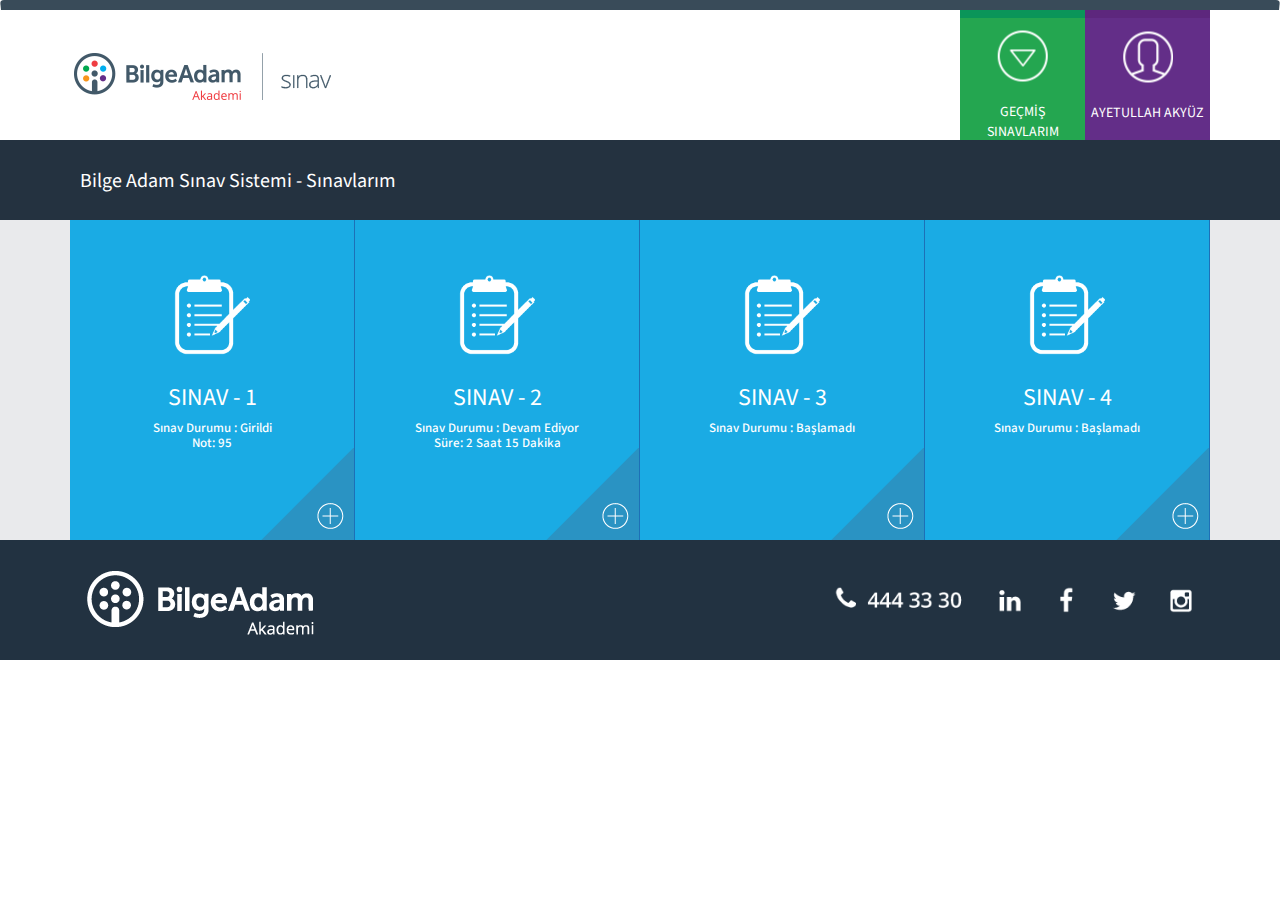
<file: UI/Template/index.html>
﻿<!doctype html>
<html>
<head>
<meta charset="UTF-8">
<title>Bilge Adam | Sınav</title>

<!--Bootstrap-->
<meta name="viewport" content="width=device-width, initial-scale=1">
<link rel="stylesheet" type="text/css" href="assets/css/bootstrap.css">
<script src="https://ajax.googleapis.com/ajax/libs/jquery/1.12.4/jquery.min.js"></script>
<script src="assets/js/bootstrap.min.js"></script>
<script src="assets/js/npm.js"></script>
<!--<link rel="stylesheet" href="http://maxcdn.bootstrapcdn.com/bootstrap/3.3.6/css/bootstrap.min.css">
<script src="http://maxcdn.bootstrapcdn.com/bootstrap/3.3.6/js/bootstrap.min.js"></script>-->
  
<!--Kampus Css-->
<link rel="stylesheet" type="text/css" href="assets/css/bakampus.css">
  
<!--Google Font Source Sans Pro-->
<link href='https://fonts.googleapis.com/css?family=Source+Sans+Pro:400,600&subset=latin-ext' rel='stylesheet' type='text/css'>

</head>

<body>

<div class="container-fluid">
    	<!--Header Starts-->
        <header>
            <nav class="navbar main-navbar">
              <div class="container">
                <div class="navbar-header">
                  <button type="button" class="navbar-toggle" data-toggle="collapse" data-target="#kampusNavbar">
                    <span class="icon-bar"></span>
                    <span class="icon-bar"></span>
                    <span class="icon-bar"></span>
                  </button>
                  <a class="navbar-brand" href="#"><img src="assets/images/bakampus-logo.png"></a>
                </div>
                <div class="collapse navbar-collapse" id="kampusNavbar">
                  <ul class="nav navbar-nav navbar-right">
                      <li class="nav-green">
                          <a href="#">
                              <span class="menu-element"><img src="assets/images/education-icon.png" width="51" height="52"><br>GEÇMİŞ SINAVLARIM</span> <span class="hover-border hover-green"></span>
                          </a>
                      </li>

                    <li class="nav-purple ogrenciadi"><a href="#"><span class="menu-element"><img src="assets/images/user-icon.png" width="50" height="53"><br>AYETULLAH AKYÜZ</span><span class="hover-border hover-purple"></span></a></li>

                  </ul>
                </div>
              </div>
            </nav>
        </header><!--Header Ends-->
 </div>       
 
    <div class="container-fluid content"><!--Content Starts-->
    <div class="container-fluid banner">
    	<div class="container banner-heading">
        <h1 class="sayfa-baslik">Bilge Adam Sınav Sistemi - Sınavlarım</h1>
        </div>
    </div>
    	<div class="container">
        	 <div class="row content-items">
               <div class="col-sm-3 single-item" id="item-blue">
                	<div class="item-content">
                    	<img class="item-icon" src="assets/images/item-projeler.png" height="80">
                       <h3 class="item-heading">SINAV - 1</h3>
                      <h4 class="sinav-durumu">Sınav Durumu : <span class="durum-sonuc">Girildi</span><br>Not:<span class="not"> 95</span></h4>
                        
                 </div>
                    <div class="overlay-buton overlay-blue"></div>
                    <div class="plus-buton"></div>
                </div>
       <div class="col-sm-3 single-item" id="item-blue">
                	<div class="item-content">
                    	<img class="item-icon" src="assets/images/item-projeler.png" height="80">
                        <h3 class="item-heading">SINAV - 2</h3>
                        <h4 class="sinav-durumu">Sınav Durumu : <span class="durum-sonuc">Devam Ediyor</span><br><span class="sure">Süre: 2 Saat 15 Dakika</span></h4>
                    </div>
                    <div class="overlay-buton overlay-blue"></div>
                    <div class="plus-buton"></div>
                </div>        
                	
       <div class="col-sm-3 single-item" id="item-blue">
                	<div class="item-content">
                    	<img class="item-icon" src="assets/images/item-projeler.png"  height="80">
                        <h3 class="item-heading">SINAV - 3</h3>
                         <h4 class="sinav-durumu">Sınav Durumu : <span class="durum-sonuc">Başlamadı</h4>
                    </div>
                    <div class="overlay-buton overlay-blue"></div>
                    <div class="plus-buton"></div>
                </div>         
         <div class="col-sm-3 single-item" id="item-blue">
                	<div class="item-content">
                    	<img class="item-icon" src="assets/images/item-projeler.png" height="80">
                        <h3 class="item-heading">SINAV - 4</h3>
                        <h4 class="sinav-durumu">Sınav Durumu : <span class="durum-sonuc">Başlamadı</h4>

           </div>
                    <div class="overlay-buton overlay-blue"></div>
                    <div class="plus-buton"></div>
                </div>       	
           </div><!--Content Items Ends-->
    	</div>
	</div><!--Content Ends-->
    
    <div class="container-fluid footer">
    	<footer>
        	<div class="container">
                <nav class="navbar navbar-social">
                	<div class="navbar-header">
                    	<a class="navbar-brand" href="#"><img src="assets/images/footer-logo.png" width="232" height="64"></a>
                    </div>
                    <ul class="nav navbar-nav navbar-right">
                    	<li><a href="tel:4443330"><img src="assets/images/icon-phone.png" height="27"></a></li>
                        <li><a href="#"><img src="assets/images/icon-footer-linkedin.png" width="27" height="27"></a></li>
                        <li><a href="#"><img src="assets/images/icon-footer-facebook.png" width="27" height="27"></a></li>
                        <li><a href="#"><img src="assets/images/icon-footer-twitter.png" width="27" height="27"></a></li>
                        <li><a href="#"><img src="assets/images/icon-footer-instagram.png" width="27" height="27"></a></li>
                        
                    </ul>
                </nav>
            </div>    
        </footer>
    </div>
</body>
</html>
</file>
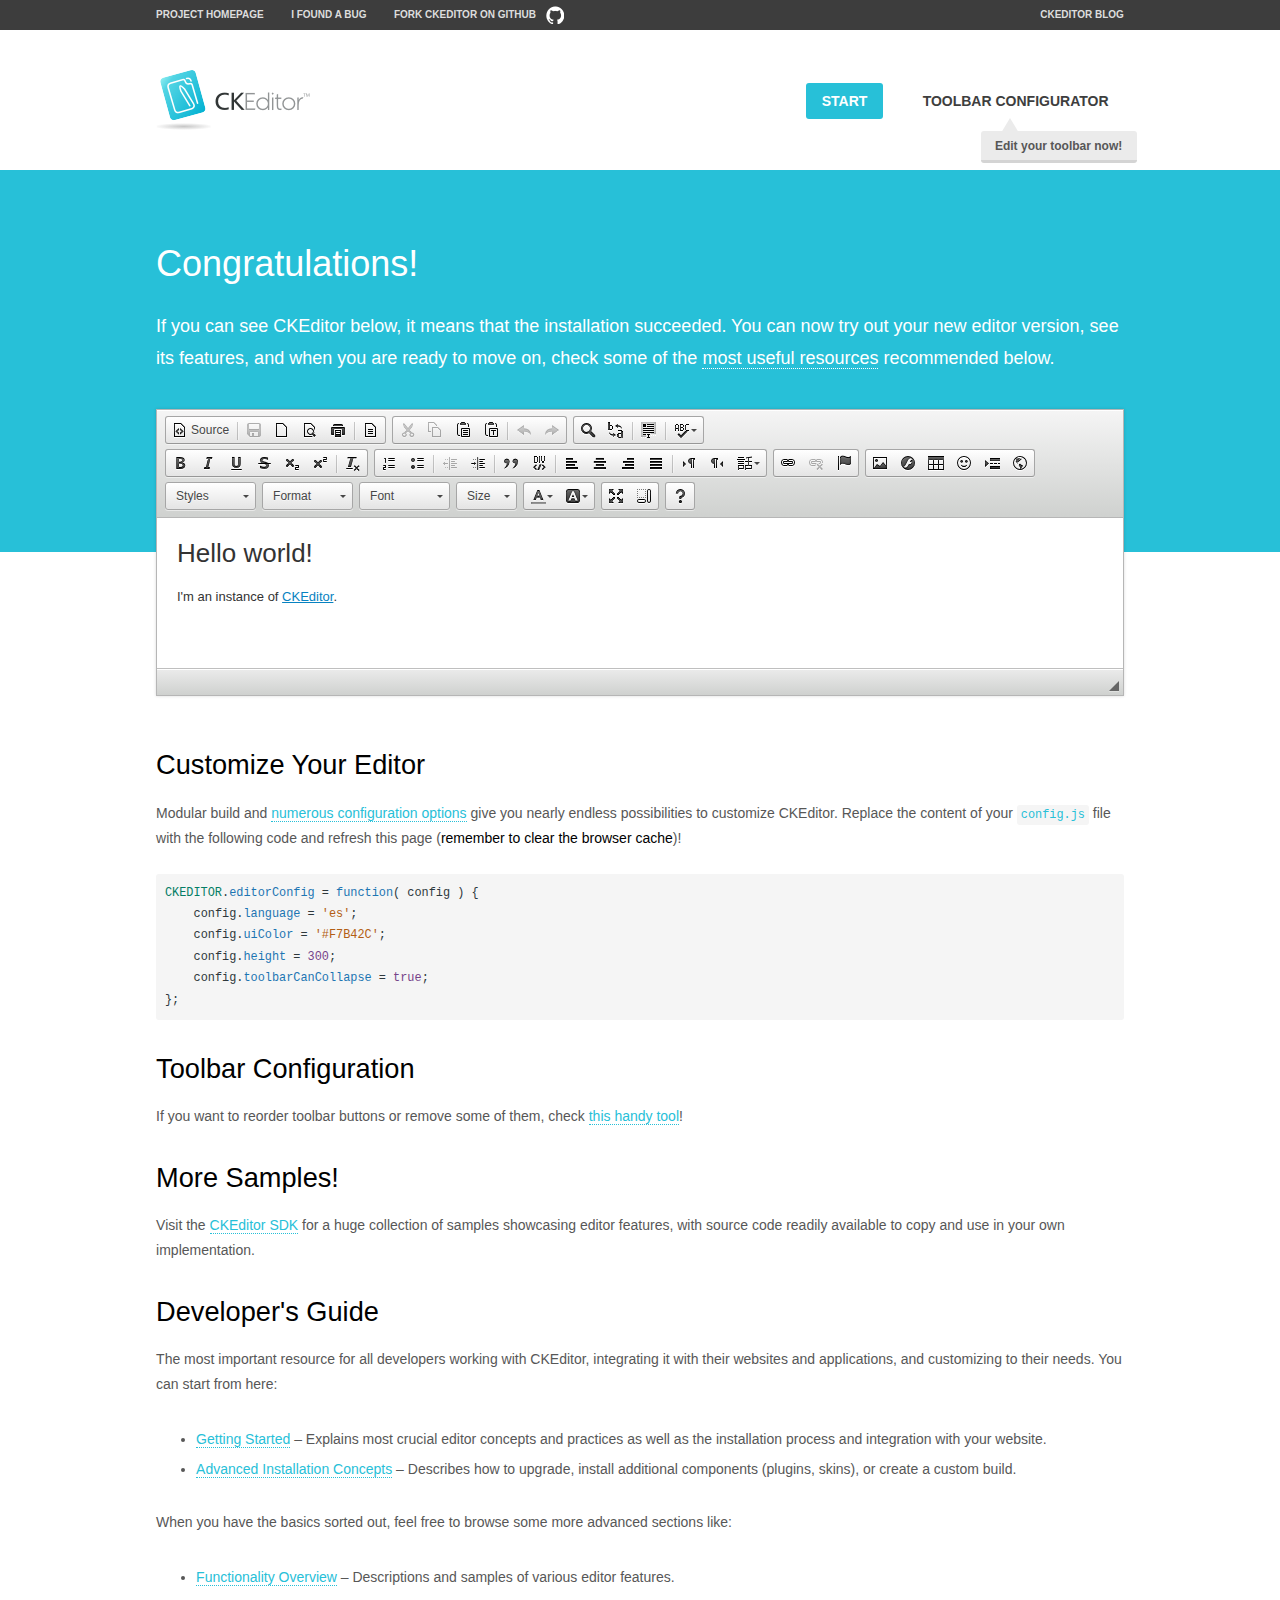
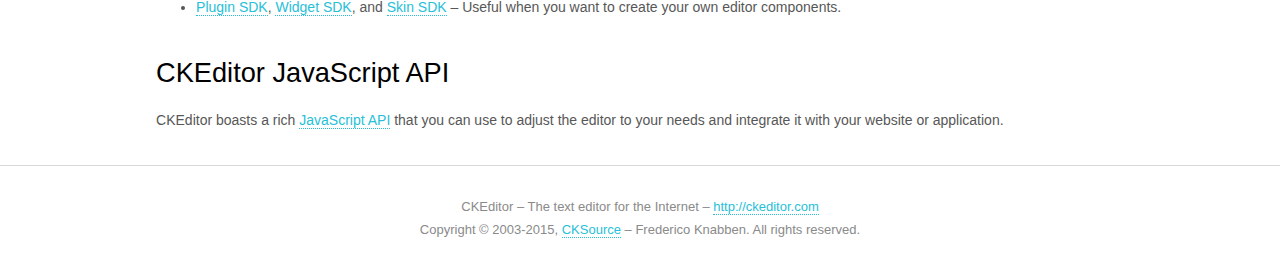
<file: UI/Content/ckeditor/samples/index.html>
<!DOCTYPE html>
<!--
Copyright (c) 2003-2015, CKSource - Frederico Knabben. All rights reserved.
For licensing, see LICENSE.md or http://ckeditor.com/license
-->
<html>
<head>
	<meta charset="utf-8">
	<title>CKEditor Sample</title>
	<script src="../ckeditor.js"></script>
	<script src="js/sample.js"></script>
	<link rel="stylesheet" href="css/samples.css">
	<link rel="stylesheet" href="toolbarconfigurator/lib/codemirror/neo.css">
</head>
<body id="main">

<nav class="navigation-a">
	<div class="grid-container">
		<ul class="navigation-a-left grid-width-70">
			<li><a href="http://ckeditor.com">Project Homepage</a></li>
			<li><a href="http://dev.ckeditor.com/">I found a bug</a></li>
			<li><a href="http://github.com/ckeditor/ckeditor-dev" class="icon-pos-right icon-navigation-a-github">Fork CKEditor on GitHub</a></li>
		</ul>
		<ul class="navigation-a-right grid-width-30">
			<li><a href="http://ckeditor.com/blog-list">CKEditor Blog</a></li>
		</ul>
	</div>
</nav>

<header class="header-a">
	<div class="grid-container">
		<h1 class="header-a-logo grid-width-30">
			<a href="index.html"><img src="img/logo.png" alt="CKEditor Sample"></a>
		</h1>

		<nav class="navigation-b grid-width-70">
			<ul>
				<li><a href="index.html" class="button-a button-a-background">Start</a></li>
				<li><a href="toolbarconfigurator/index.html" class="button-a">Toolbar configurator <span class="balloon-a balloon-a-nw">Edit your toolbar now!</span></a></li>
			</ul>
		</nav>
	</div>
</header>

<main>
	<div class="adjoined-top">
		<div class="grid-container">
			<div class="content grid-width-100">
				<h1>Congratulations!</h1>
				<p>
					If you can see CKEditor below, it means that the installation succeeded.
					You can now try out your new editor version, see its features, and when you are ready to move on, check some of the <a href="#sample-customize">most useful resources</a> recommended below.
				</p>
			</div>
		</div>
	</div>
	<div class="adjoined-bottom">
		<div class="grid-container">
			<div class="grid-width-100">
				<div id="editor">
					<h1>Hello world!</h1>
					<p>I'm an instance of <a href="http://ckeditor.com">CKEditor</a>.</p>
				</div>
			</div>
		</div>
	</div>

	<div class="grid-container">
		<div class="content grid-width-100">
			<section id="sample-customize">
				<h2>Customize Your Editor</h2>
				<p>Modular build and <a href="http://docs.ckeditor.com/#!/guide/dev_configuration">numerous configuration options</a> give you nearly endless possibilities to customize CKEditor. Replace the content of your <code><a href="../config.js">config.js</a></code> file with the following code and refresh this page (<strong>remember to clear the browser cache</strong>)!</p>
		<pre class="cm-s-neo CodeMirror"><code><span style="padding-right: 0.1px;"><span class="cm-variable">CKEDITOR</span>.<span class="cm-property">editorConfig</span> <span class="cm-operator">=</span> <span class="cm-keyword">function</span>( <span class="cm-def">config</span> ) {</span>
<span style="padding-right: 0.1px;"><span class="cm-tab">	</span><span class="cm-variable-2">config</span>.<span class="cm-property">language</span> <span class="cm-operator">=</span> <span class="cm-string">'es'</span>;</span>
<span style="padding-right: 0.1px;"><span class="cm-tab">	</span><span class="cm-variable-2">config</span>.<span class="cm-property">uiColor</span> <span class="cm-operator">=</span> <span class="cm-string">'#F7B42C'</span>;</span>
<span style="padding-right: 0.1px;"><span class="cm-tab">	</span><span class="cm-variable-2">config</span>.<span class="cm-property">height</span> <span class="cm-operator">=</span> <span class="cm-number">300</span>;</span>
<span style="padding-right: 0.1px;"><span class="cm-tab">	</span><span class="cm-variable-2">config</span>.<span class="cm-property">toolbarCanCollapse</span> <span class="cm-operator">=</span> <span class="cm-atom">true</span>;</span>
<span style="padding-right: 0.1px;">};</span></code></pre>
			</section>

			<section>
				<h2>Toolbar Configuration</h2>
				<p>If you want to reorder toolbar buttons or remove some of them, check <a href="toolbarconfigurator/index.html">this handy tool</a>!</p>
			</section>

			<section>
				<h2>More Samples!</h2>
				<p>Visit the <a href="http://sdk.ckeditor.com">CKEditor SDK</a> for a huge collection of samples showcasing editor features, with source code readily available to copy and use in your own implementation.</p>
			</section>

			<section>
				<h2>Developer's Guide</h2>
				<p>The most important resource for all developers working with CKEditor, integrating it with their websites and applications, and customizing to their needs. You can start from here:</p>
				<ul>
					<li><a href="http://docs.ckeditor.com/#!/guide/dev_installation">Getting Started</a> &ndash; Explains most crucial editor concepts and practices as well as the installation process and integration with your website.</li>
					<li><a href="http://docs.ckeditor.com/#!/guide/dev_advanced_installation">Advanced Installation Concepts</a> &ndash; Describes how to upgrade, install additional components (plugins, skins), or create a custom build.</li>
				</ul>
					<p>When you have the basics sorted out, feel free to browse some more advanced sections like:</p>
				<ul>
					<li><a href="http://docs.ckeditor.com/#!/guide/dev_features">Functionality Overview</a> &ndash; Descriptions and samples of various editor features.</li>
					<li><a href="http://docs.ckeditor.com/#!/guide/plugin_sdk_intro">Plugin SDK</a>, <a href="http://docs.ckeditor.com/#!/guide/widget_sdk_intro">Widget SDK</a>, and <a href="http://docs.ckeditor.com/#!/guide/skin_sdk_intro">Skin SDK</a> &ndash; Useful when you want to create your own editor components.</li>
				</ul>
			</section>

			<section>
				<h2>CKEditor JavaScript API</h2>
				<p>CKEditor boasts a rich <a href="http://docs.ckeditor.com/#!/api">JavaScript API</a> that you can use to adjust the editor to your needs and integrate it with your website or application.</p>
			</section>
		</div>
	</div>
</main>

<footer class="footer-a grid-container">
	<div class="grid-container">
		<p class="grid-width-100">
			CKEditor &ndash; The text editor for the Internet &ndash; <a class="samples" href="http://ckeditor.com/">http://ckeditor.com</a>
		</p>
		<p class="grid-width-100" id="copy">
			Copyright &copy; 2003-2015, <a class="samples" href="http://cksource.com/">CKSource</a> &ndash; Frederico Knabben. All rights reserved.
		</p>
	</div>
</footer>
<script>
	initSample();
</script>

</body>
</html>
</file>
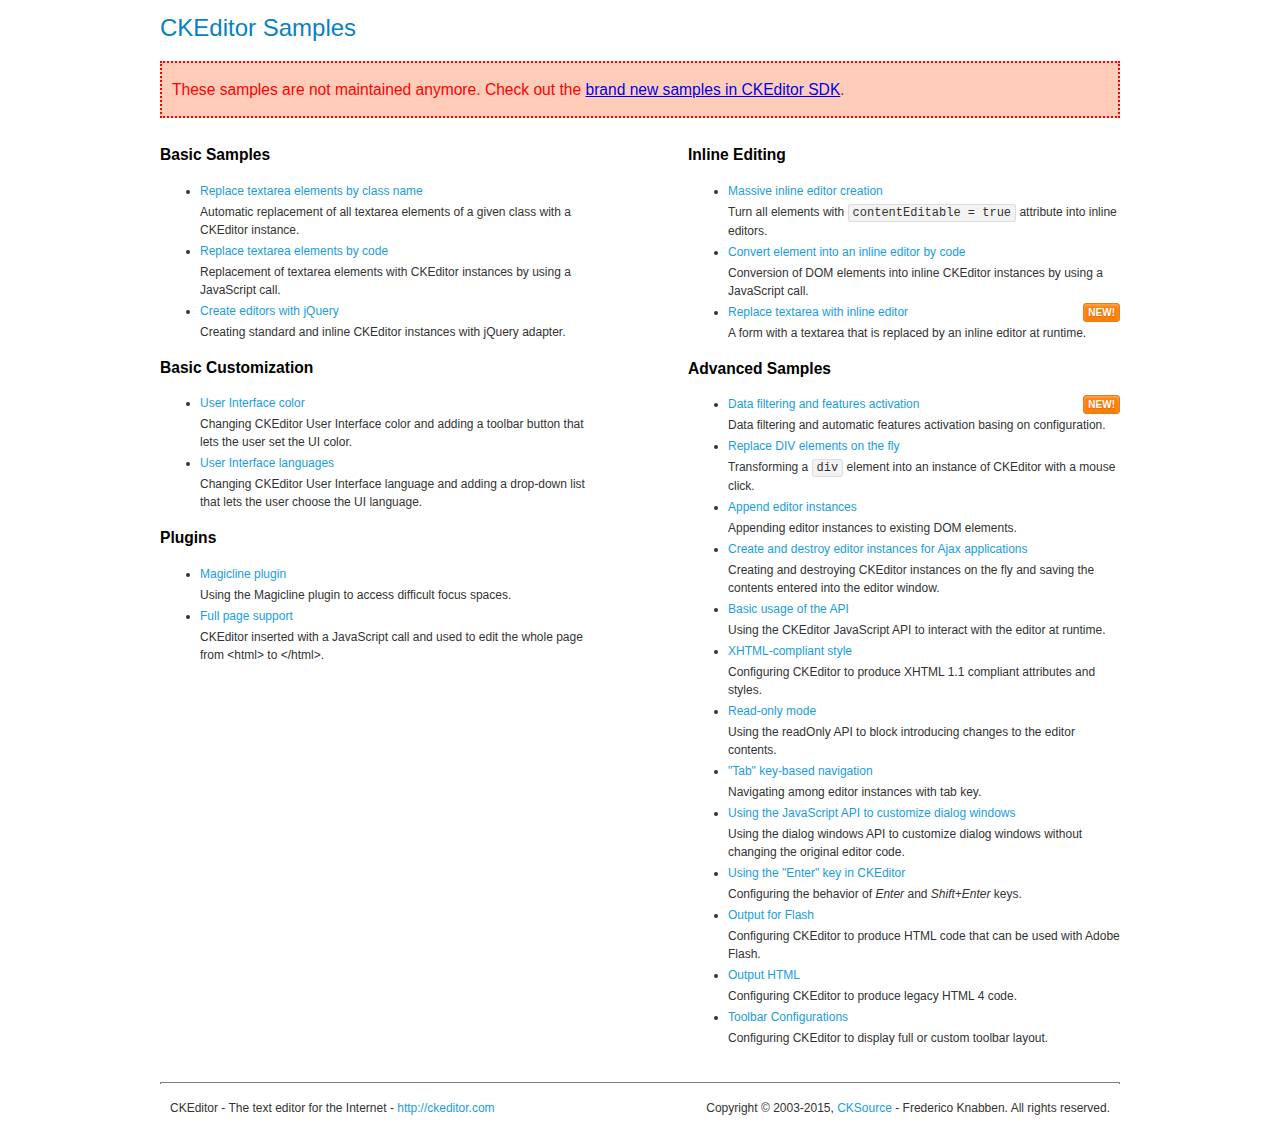
<file: UI/Content/ckeditor/samples/old/index.html>
<!DOCTYPE html>
<!--
Copyright (c) 2003-2015, CKSource - Frederico Knabben. All rights reserved.
For licensing, see LICENSE.md or http://ckeditor.com/license
-->
<html>
<head>
	<meta charset="utf-8">
	<title>CKEditor Samples</title>
	<link rel="stylesheet" href="sample.css">
</head>
<body>
	<h1 class="samples">
		CKEditor Samples
	</h1>
	<div class="warning deprecated">
		These samples are not maintained anymore. Check out the <a href="http://sdk.ckeditor.com/">brand new samples in CKEditor SDK</a>.
	</div>
	<div class="twoColumns">
		<div class="twoColumnsLeft">
			<h2 class="samples">
				Basic Samples
			</h2>
			<dl class="samples">
				<dt><a class="samples" href="replacebyclass.html">Replace textarea elements by class name</a></dt>
				<dd>Automatic replacement of all textarea elements of a given class with a CKEditor instance.</dd>

				<dt><a class="samples" href="replacebycode.html">Replace textarea elements by code</a></dt>
				<dd>Replacement of textarea elements with CKEditor instances by using a JavaScript call.</dd>

				<dt><a class="samples" href="jquery.html">Create editors with jQuery</a></dt>
				<dd>Creating standard and inline CKEditor instances with jQuery adapter.</dd>
			</dl>

			<h2 class="samples">
				Basic Customization
			</h2>
			<dl class="samples">
				<dt><a class="samples" href="uicolor.html">User Interface color</a></dt>
				<dd>Changing CKEditor User Interface color and adding a toolbar button that lets the user set the UI color.</dd>

				<dt><a class="samples" href="uilanguages.html">User Interface languages</a></dt>
				<dd>Changing CKEditor User Interface language and adding a drop-down list that lets the user choose the UI language.</dd>
			</dl>


			<h2 class="samples">Plugins</h2>
<dl class="samples">
<dt><a class="samples" href="magicline/magicline.html">Magicline plugin</a></dt>
<dd>Using the Magicline plugin to access difficult focus spaces.</dd>

<dt><a class="samples" href="wysiwygarea/fullpage.html">Full page support</a></dt>
<dd>CKEditor inserted with a JavaScript call and used to edit the whole page from &lt;html&gt; to &lt;/html&gt;.</dd>
</dl>
		</div>
		<div class="twoColumnsRight">
			<h2 class="samples">
				Inline Editing
			</h2>
			<dl class="samples">
				<dt><a class="samples" href="inlineall.html">Massive inline editor creation</a></dt>
				<dd>Turn all elements with <code>contentEditable = true</code> attribute into inline editors.</dd>

				<dt><a class="samples" href="inlinebycode.html">Convert element into an inline editor by code</a></dt>
				<dd>Conversion of DOM elements into inline CKEditor instances by using a JavaScript call.</dd>

				<dt><a class="samples" href="inlinetextarea.html">Replace textarea with inline editor</a> <span class="new">New!</span></dt>
				<dd>A form with a textarea that is replaced by an inline editor at runtime.</dd>

				
			</dl>

			<h2 class="samples">
				Advanced Samples
			</h2>
			<dl class="samples">
				<dt><a class="samples" href="datafiltering.html">Data filtering and features activation</a> <span class="new">New!</span></dt>
				<dd>Data filtering and automatic features activation basing on configuration.</dd>

				<dt><a class="samples" href="divreplace.html">Replace DIV elements on the fly</a></dt>
				<dd>Transforming a <code>div</code> element into an instance of CKEditor with a mouse click.</dd>

				<dt><a class="samples" href="appendto.html">Append editor instances</a></dt>
				<dd>Appending editor instances to existing DOM elements.</dd>

				<dt><a class="samples" href="ajax.html">Create and destroy editor instances for Ajax applications</a></dt>
				<dd>Creating and destroying CKEditor instances on the fly and saving the contents entered into the editor window.</dd>

				<dt><a class="samples" href="api.html">Basic usage of the API</a></dt>
				<dd>Using the CKEditor JavaScript API to interact with the editor at runtime.</dd>

				<dt><a class="samples" href="xhtmlstyle.html">XHTML-compliant style</a></dt>
				<dd>Configuring CKEditor to produce XHTML 1.1 compliant attributes and styles.</dd>

				<dt><a class="samples" href="readonly.html">Read-only mode</a></dt>
				<dd>Using the readOnly API to block introducing changes to the editor contents.</dd>

				<dt><a class="samples" href="tabindex.html">"Tab" key-based navigation</a></dt>
				<dd>Navigating among editor instances with tab key.</dd>


				
<dt><a class="samples" href="dialog/dialog.html">Using the JavaScript API to customize dialog windows</a></dt>
<dd>Using the dialog windows API to customize dialog windows without changing the original editor code.</dd>

<dt><a class="samples" href="enterkey/enterkey.html">Using the &quot;Enter&quot; key in CKEditor</a></dt>
<dd>Configuring the behavior of <em>Enter</em> and <em>Shift+Enter</em> keys.</dd>

<dt><a class="samples" href="htmlwriter/outputforflash.html">Output for Flash</a></dt>
<dd>Configuring CKEditor to produce HTML code that can be used with Adobe Flash.</dd>

<dt><a class="samples" href="htmlwriter/outputhtml.html">Output HTML</a></dt>
<dd>Configuring CKEditor to produce legacy HTML 4 code.</dd>

<dt><a class="samples" href="toolbar/toolbar.html">Toolbar Configurations</a></dt>
<dd>Configuring CKEditor to display full or custom toolbar layout.</dd>

			</dl>
		</div>
	</div>
	<div id="footer">
		<hr>
		<p>
			CKEditor - The text editor for the Internet - <a class="samples" href="http://ckeditor.com/">http://ckeditor.com</a>
		</p>
		<p id="copy">
			Copyright &copy; 2003-2015, <a class="samples" href="http://cksource.com/">CKSource</a> - Frederico Knabben. All rights reserved.
		</p>
	</div>
</body>
</html>
</file>
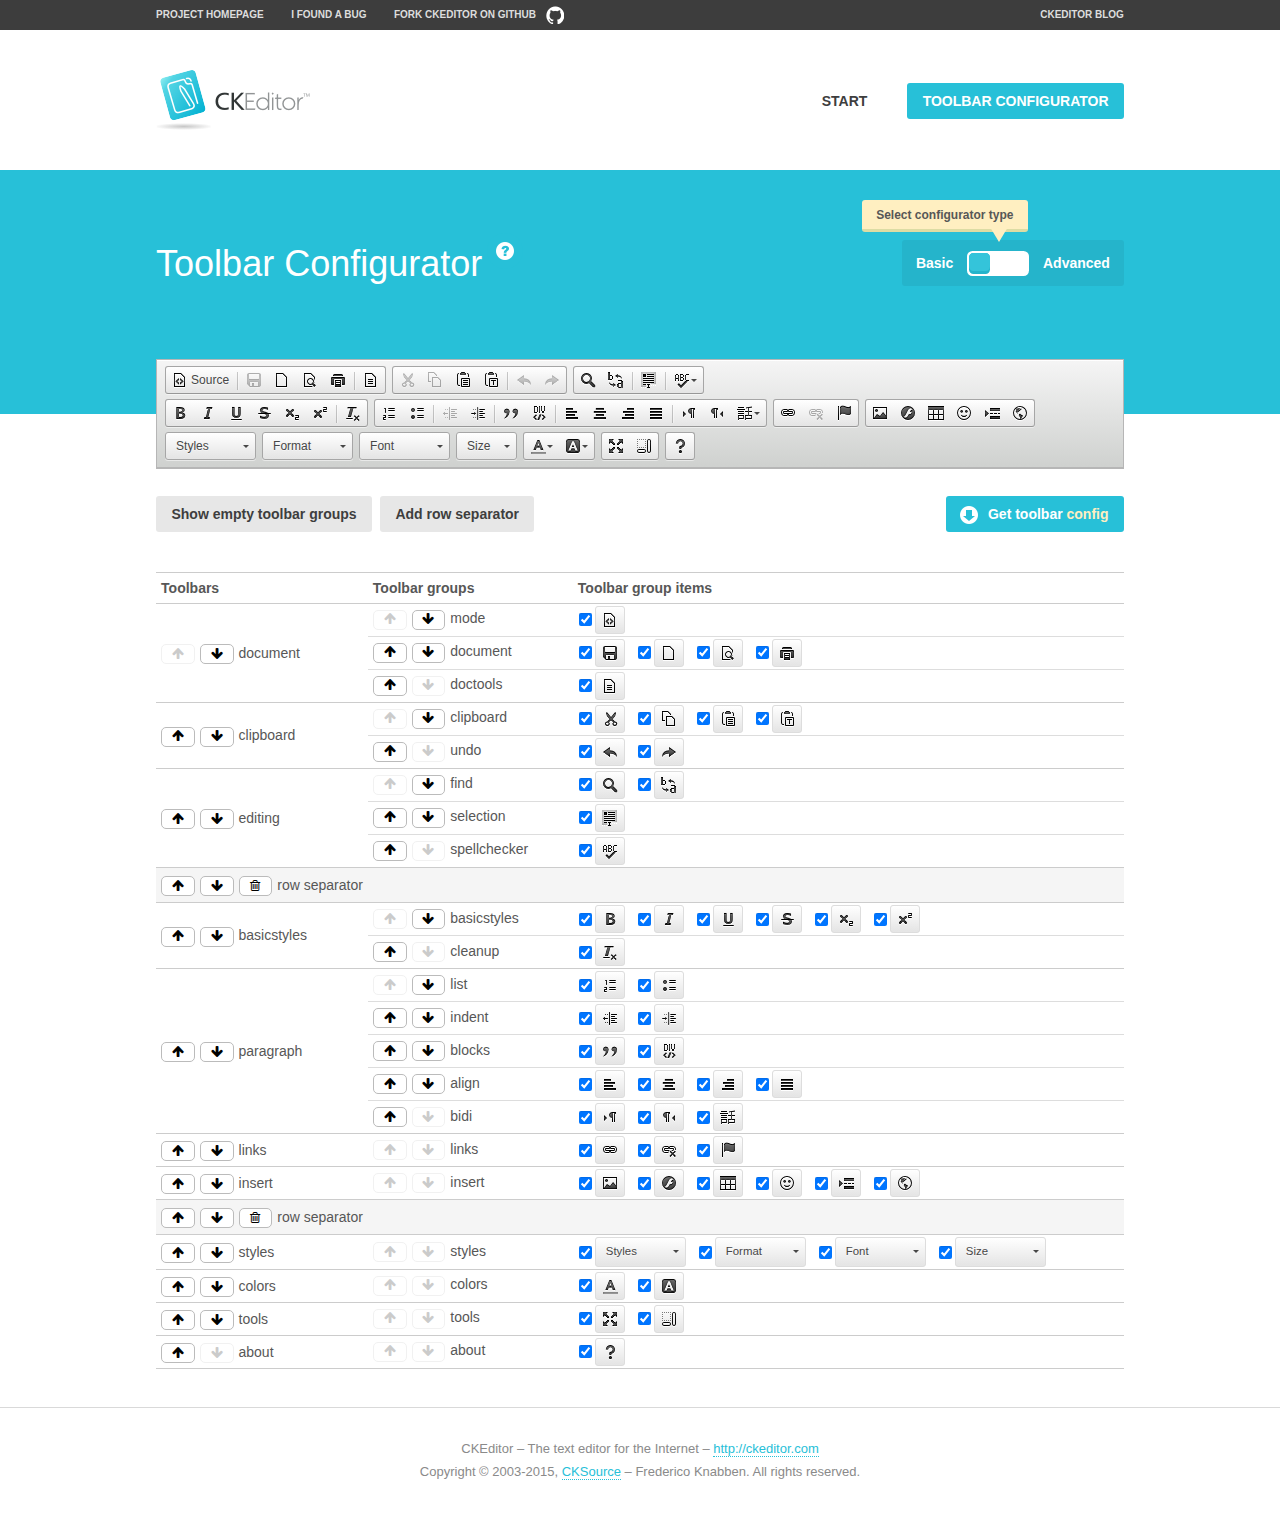
<file: UI/Content/ckeditor/samples/toolbarconfigurator/index.html>
<!DOCTYPE html>
<!--
Copyright (c) 2003-2015, CKSource - Frederico Knabben. All rights reserved.
For licensing, see LICENSE.md or http://ckeditor.com/license
-->
<!--[if IE 8]><html class="ie8"><![endif]-->
<!--[if gt IE 8]><html><![endif]-->
<!--[if !IE]><!--><html><!--<![endif]-->
<head>
	<meta charset="utf-8">
	<title>Toolbar Configurator</title>
	<script src="../../ckeditor.js"></script>
	<script>
		if ( CKEDITOR.env.ie && CKEDITOR.env.version < 9 )
			CKEDITOR.tools.enableHtml5Elements( document );
	</script>
	<link rel="stylesheet" href="lib/codemirror/codemirror.css">
	<link rel="stylesheet" href="lib/codemirror/show-hint.css">
	<link rel="stylesheet" href="lib/codemirror/neo.css">
	<link rel="stylesheet" href="css/fontello.css">
	<link rel="stylesheet" href="../css/samples.css">
</head>
<body id="toolbar">

<nav class="navigation-a">
	<div class="grid-container">
		<ul class="navigation-a-left grid-width-70">
			<li><a href="http://ckeditor.com">Project Homepage</a></li>
			<li><a href="http://dev.ckeditor.com/">I found a bug</a></li>
			<li><a href="http://github.com/ckeditor/ckeditor-dev" class="icon-pos-right icon-navigation-a-github">Fork CKEditor on GitHub</a></li>
		</ul>
		<ul class="navigation-a-right grid-width-30">
			<li><a href="http://ckeditor.com/blog-list">CKEditor Blog</a></li>
		</ul>
	</div>
</nav>

<header class="header-a">
	<div class="grid-container">
		<h1 class="header-a-logo grid-width-30">
			<a href="../index.html"><img src="../img/logo.png" alt="CKEditor Logo"></a>
		</h1>
		<nav class="navigation-b grid-width-70">
			<ul>
				<li><a href="../index.html"  class="button-a">Start</a></li>
				<li><a href="index.html"  class="button-a button-a-background">Toolbar configurator</a></li>
			</ul>
		</nav>
	</div>
</header>

<main>
	<div class="adjoined-top">
		<div class="grid-container">
			<div class="content grid-width-100">
				<div class="grid-container-nested">
					<h1 class="grid-width-60">
						Toolbar Configurator
						<a href="#help-content" type="button" title="Configurator help" id="help" class="button-a button-a-background button-a-no-text icon-pos-left icon-question-mark">Help</a>
					</h1>

					<div class="grid-width-40 grid-switch-magic">
						<div class="switch">
							<span class="balloon-a balloon-a-se">Select configurator type</span>
							<input type="radio" name="radio" data-num="1" id="radio-basic" />
							<input type="radio" name="radio" data-num="2" id="radio-advanced" />
							<label data-for="1" for="radio-basic">Basic</label>
							<span class="switch-inner">
								<span class="handler"></span>
							</span>
							<label data-for="2" for="radio-advanced">Advanced</label>
						</div>
					</div>
				</div>
			</div>
		</div>
	</div>
	<div class="adjoined-bottom">
		<div class="grid-container">
			<div class="grid-width-100">
				<div class="editors-container">
					<div id="editor-basic"></div>
					<div id="editor-advanced"></div>
				</div>
			</div>
		</div>
	</div>

	<div class="grid-container configurator">
		<div class="content grid-width-100">
			<div class="configurator">
				<div>
					<div id="toolbarModifierWrapper"></div>
				</div>
			</div>
		</div>
	</div>

	<div id="help-content">
		<div class="grid-container">
			<div class="grid-width-100">
				<h2>What Am I Doing Here?</h2>

				<div class="grid-container grid-container-nested">
					<div class="basic">
						<div class="grid-width-50">
							<p>Arrange <a href="http://docs.ckeditor.com/#!/api/CKEDITOR.config-cfg-toolbarGroups">toolbar groups</a>, toggle <a href="http://docs.ckeditor.com/#!/api/CKEDITOR.config-cfg-removeButtons">button visibility</a> according to your needs and get your toolbar configuration.</p>
							<p>You can replace the content of the <a href="../../config.js"><code>config.js</code></a> file with the generated configuration. If you already set some configuration options you will need to merge both configurations.</p>
						</div>
						<div class="grid-width-50">
							<p>Read more about different ways of <a href="http://docs.ckeditor.com/#!/guide/dev_configuration">setting configuration</a> and do not forget about <strong>clearing browser cache</strong>.</p>
							<p>Arranging toolbar groups is the recommended way of configuring the toolbar, but if you need more freedom you can use the <a href="#advanced">advanced configurator</a>.</p>
						</div>
					</div>
					<div class="advanced" style="display: none;">
						<div class="grid-width-50">
							<p>With this code editor you can edit your <a href="http://docs.ckeditor.com/#!/api/CKEDITOR.config-cfg-toolbar">toolbar configuration</a> live.</p>
							<p>You can replace the content of the <a href="../../config.js"><code>config.js</code></a> file with the generated configuration. If you already set some configuration options you will need to merge both configurations.</p>
						</div>
						<div class="grid-width-50">
							<p>Read more about different ways of <a href="http://docs.ckeditor.com/#!/guide/dev_configuration">setting configuration</a> and do not forget about <strong>clearing browser cache</strong>.</p>
						</div>
					</div>
				</div>

				<p class="grid-container grid-container-nested">
					<button type="button" class="help-content-close grid-width-100 button-a button-a-background">Got it. Let's play!</button>
				</p>
			</div>
		</div>
	</div>
</main>

<footer class="footer-a grid-container">
	<p class="grid-width-100">
		CKEditor &ndash; The text editor for the Internet &ndash; <a class="samples" href="http://ckeditor.com/">http://ckeditor.com</a>
	</p>
	<p class="grid-width-100" id="copy">
		Copyright &copy; 2003-2015, <a class="samples" href="http://cksource.com/">CKSource</a> &ndash; Frederico Knabben. All rights reserved.
	</p>
</footer>

<script src="lib/codemirror/codemirror.js"></script>
<script src="lib/codemirror/javascript.js"></script>
<script src="lib/codemirror/show-hint.js"></script>

<script src="js/fulltoolbareditor.js"></script>
<script src="js/abstracttoolbarmodifier.js"></script>
<script src="js/toolbarmodifier.js"></script>
<script src="js/toolbartextmodifier.js"></script>
<script src="../js/sf.js"></script>

<script>
	( function() {
		'use strict';

		var mode = ( window.location.hash.substr( 1 ) === 'advanced' ) ? 'advanced' : 'basic',
			configuratorSection = CKEDITOR.document.findOne( 'main > .grid-container.configurator' ),
			basicInstruction = CKEDITOR.document.findOne( '#help-content .basic' ),
			advancedInstruction = CKEDITOR.document.findOne( '#help-content .advanced' ),

			// Configurator mode switcher.
			modeSwitchBasic = CKEDITOR.document.getById( 'radio-basic' ),
			modeSwitchAdvanced = CKEDITOR.document.getById( 'radio-advanced' );

		// Initial setup
		function updateSwitcher() {
			if ( mode === 'advanced' ) {
				modeSwitchAdvanced.$.checked = true;
			} else {
				modeSwitchBasic.$.checked = true;
			}
		}

		updateSwitcher();

		CKEDITOR.document.getWindow().on( 'hashchange', function( e ) {
			var hash = window.location.hash.substr( 1 );
			if ( !( hash === 'advanced' || hash === 'basic' ) ) {
				return;
			}
			mode = hash;
			onToolbarsDone( mode );
		} );

		CKEDITOR.document.getWindow().on( 'resize', function() {
			updateToolbar( ( mode === 'basic' ? toolbarModifier : toolbarTextModifier )[ 'editorInstance' ] );
		} );

		function onRefresh( modifier ) {
			modifier = modifier || this;

			if ( mode === 'basic' && modifier instanceof ToolbarConfigurator.ToolbarTextModifier ) {
				return;
			}

			// CodeMirror container becomes visible, so we need to refresh and to avoid rendering problems.
			if ( mode === 'advanced' && modifier instanceof ToolbarConfigurator.ToolbarTextModifier ) {
				modifier.codeContainer.refresh();
			}

			updateToolbar( modifier.editorInstance );
		}

		function updateToolbar( editor ) {
			var editorContainer = editor.container;

			// Not always editor is loaded.
			if ( !editorContainer ) {
				return;
			}

			var displayStyle = editorContainer.getStyle( 'display' );

			editorContainer.setStyle( 'display', 'block' );

			var newHeight = editorContainer.getSize( 'height' );

			var newMarginTop = parseInt( editorContainer.getComputedStyle( 'margin-top' ), 10 );
			newMarginTop = ( isNaN( newMarginTop ) ? 0 : Number( newMarginTop ) );

			var newMarginBottom = parseInt( editorContainer.getComputedStyle( 'margin-bottom' ), 10 );
			newMarginBottom = ( isNaN( newMarginBottom ) ? 0 : Number( newMarginBottom ) );

			var result = newHeight + newMarginTop + newMarginBottom;

			editorContainer.setStyle( 'display', displayStyle );

			editor.container.getAscendant( 'div' ).setStyle( 'height', result + 'px' );
		}

		var toolbarModifier = new ToolbarConfigurator.ToolbarModifier( 'editor-basic' );

		var done = 0;
		toolbarModifier.init( onToolbarInit );
		toolbarModifier.onRefresh = onRefresh;

		CKEDITOR.document.getById( 'toolbarModifierWrapper' ).append( toolbarModifier.mainContainer );

		var toolbarTextModifier = new ToolbarConfigurator.ToolbarTextModifier( 'editor-advanced' );
		toolbarTextModifier.init( onToolbarInit );
		toolbarTextModifier.onRefresh = onRefresh;

		function onToolbarInit() {
			if ( ++done === 2 ) {
				onToolbarsDone();

				positionSticky.watch( CKEDITOR.document.findOne( '.toolbar' ), function() {
					return mode === 'advanced';
				} );
			}
		}

		function onToolbarsDone() {
			if ( mode === 'basic' ) {
				toggleModeBasic( false );
			} else {
				toggleModeAdvanced( false );
			}

			updateSwitcher();

			setTimeout( function() {
				CKEDITOR.document.findOne( '.editors-container' ).addClass( 'active' );
				CKEDITOR.document.findOne( '#toolbarModifierWrapper' ).addClass( 'active' );
			}, 200 );
		}

		CKEDITOR.document.getById( 'toolbarModifierWrapper' ).append( toolbarTextModifier.mainContainer );

		function toogleModeSwitch( onElement, offElement, onModifier, offModifier ) {
			onElement.addClass( 'fancy-button-active' );
			offElement.removeClass( 'fancy-button-active' );

			onModifier.showUI();
			offModifier.hideUI();
		}

		function toggleModeBasic( callOnRefresh ) {
			callOnRefresh = ( callOnRefresh !== false );
			mode = 'basic';
			window.location.hash = '#basic';
			toogleModeSwitch( modeSwitchBasic, modeSwitchAdvanced, toolbarModifier, toolbarTextModifier );

			configuratorSection.removeClass( 'freed-width' );
			basicInstruction.show();
			advancedInstruction.hide();

			callOnRefresh && onRefresh( toolbarModifier );
		}

		function toggleModeAdvanced( callOnRefresh ) {
			callOnRefresh = ( callOnRefresh !== false );
			mode = 'advanced';
			window.location.hash = '#advanced';
			toogleModeSwitch( modeSwitchAdvanced, modeSwitchBasic, toolbarTextModifier, toolbarModifier );

			configuratorSection.addClass( 'freed-width' );
			advancedInstruction.show();
			basicInstruction.hide();

			callOnRefresh && onRefresh( toolbarTextModifier );
		}

		modeSwitchBasic.on( 'click', toggleModeBasic );
		modeSwitchAdvanced.on( 'click', toggleModeAdvanced );

		//
		// Position:sticky for the toolbar.
		//

		// Will make elements behave like they were styled with position:sticky.
		var positionSticky = {
			// Store object: {
			// 		element: CKEDITOR.dom.element, // Element which will float.
			// 		placeholder: CKEDITOR.dom.element, // Placeholder which is place to prevent page bounce.
			// 		isFixed: boolean // Whether element float now.
			// }
			watched: [],

			active: [],

			staticContainer: null,

			init: function() {
				var element = CKEDITOR.dom.element.createFromHtml(
					'<div class="staticContainer">' +
						'<div class="grid-container" >' +
							'<div class="grid-width-100">' +
								'<div class="inner"></div>' +
							'</div>' +
						'</div>' +
					'</div>' );

				this.staticContainer = element.findOne( '.inner' );

				CKEDITOR.document.getBody().append( element );
			},

			watch: function( element, preventFunc ) {
				this.watched.push( {
					element: element,
					placeholder: new CKEDITOR.dom.element( 'div' ),
					isFixed: false,
					preventFunc: preventFunc
				} );
			},

			checkAll: function() {
				for ( var i = 0; i < this.watched.length; i++ ) {
					this.check( this.watched[ i ] );
				}
			},

			check: function( element ) {
				var isFixed = element.isFixed;
				var shouldBeFixed = this.shouldBeFixed( element );

				// Nothing to be done.
				if ( isFixed === shouldBeFixed ) {
					return;
				}

				var placeholder = element.placeholder;

				if ( isFixed ) {
					// Unfixing.

					element.element.insertBefore( placeholder );
					placeholder.remove();

					element.element.removeStyle( 'margin' );

					this.active.splice( CKEDITOR.tools.indexOf( this.active, element ), 1 );

				} else {
					// Fixing.
					placeholder.setStyle( 'width', element.element.getSize( 'width' ) + 'px' );
					placeholder.setStyle( 'height', element.element.getSize( 'height' ) + 'px' );
					placeholder.setStyle( 'margin-bottom', element.element.getComputedStyle( 'margin-bottom' ) );
					placeholder.setStyle( 'display', element.element.getComputedStyle( 'display' ) );
					placeholder.insertAfter( element.element );

					this.staticContainer.append( element.element );

					this.active.push( element );
				}

				element.isFixed = !element.isFixed;
			},

			shouldBeFixed: function( element ) {
				if ( element.preventFunc && element.preventFunc() ) {
					return false;
				}

				// If element is already fixed we are checking it's placeholder.
				var related = ( element.isFixed ? element.placeholder : element.element ),
					clientRect = related.$.getBoundingClientRect(),
					staticHeight = this.staticContainer.getSize('height' ),
					elemHeight = element.element.getSize( 'height' );

				if ( element.isFixed ) {
					return ( clientRect.top + elemHeight < staticHeight );
				} else {
					return ( clientRect.top < staticHeight );
				}
			}
		};

		positionSticky.init();

		CKEDITOR.document.getWindow().on( 'scroll',
			new CKEDITOR.tools.eventsBuffer( 100, positionSticky.checkAll, positionSticky ).input
		);

		// Make the toolbar sticky.
		positionSticky.watch( CKEDITOR.document.findOne( '.editors-container' ) );

		// Help button and help-content.
		( function() {
			var helpButton = CKEDITOR.document.getById( 'help' ),
				helpContent = CKEDITOR.document.getById( 'help-content' );

			// Don't show help button on IE8 because it's unsupported by Pico Modal.
			if ( CKEDITOR.env.ie && CKEDITOR.env.version == 8 ) {
				helpButton.hide();
			} else {
				// Display help modal when the button is clicked.
				helpButton.on( 'click', function( evt ) {
					SF.modal( {
						// Clone modal content from DOM.
						content: helpContent.getHtml(),

						afterCreate: function( modal ) {
							// Enable modal content button to close the modal.
							new CKEDITOR.dom.element( modal.modalElem() ).findOne( '.help-content-close' ).once( 'click', modal.close );
						}
					} ).show();
				} );
			}
		} )();
	} )();
</script>
</body>
</html>
</file>
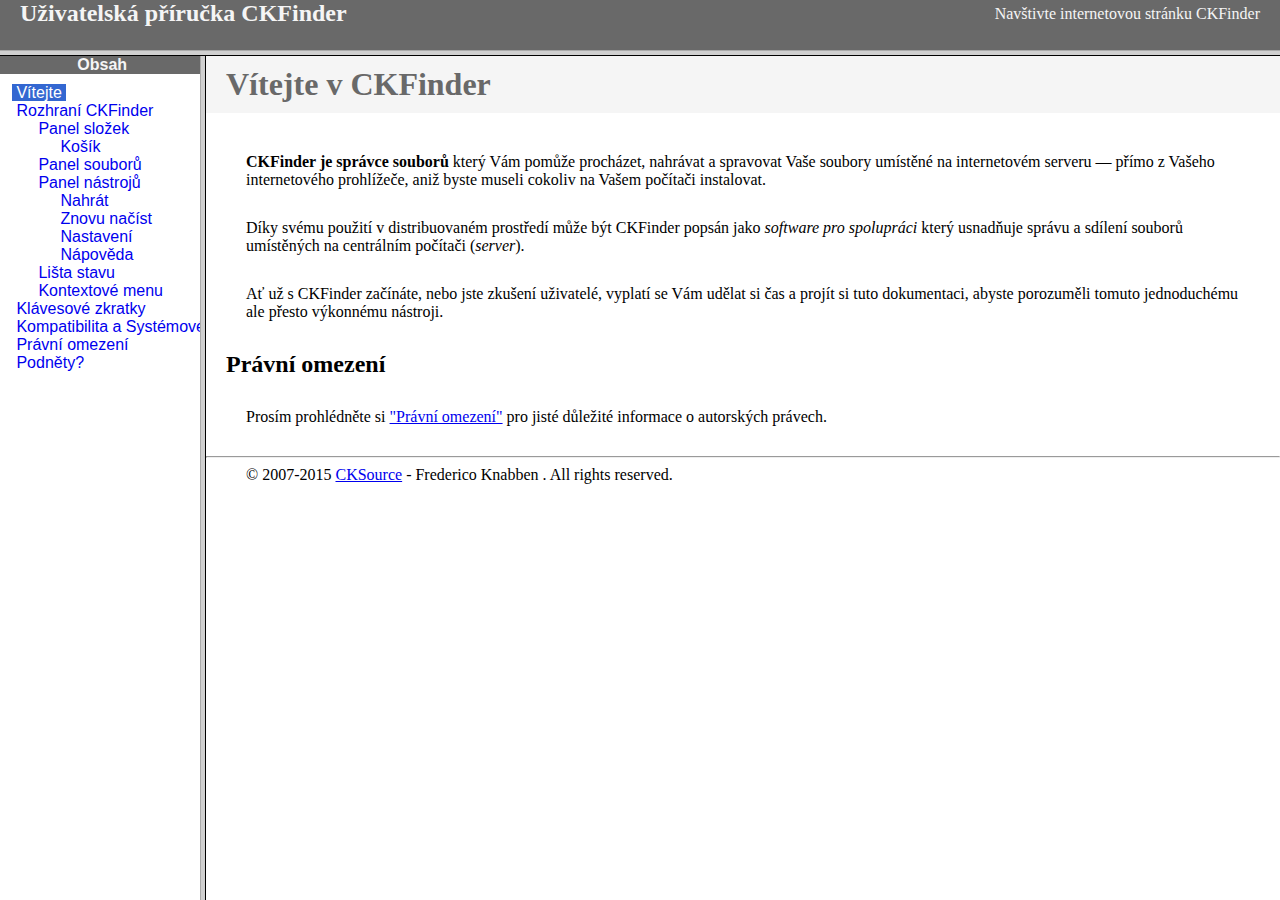
<file: UI/Content/ckfinder/help/cs/index.html>
<!DOCTYPE HTML PUBLIC "-//W3C//DTD HTML 4.01 Frameset//EN" "http://www.w3.org/TR/html4/frameset.dtd">
<html lang="cs">
<head>
	<title>Uživatelská příručka CKFinder</title>
	<meta name="robots" content="noindex, nofollow">
	<meta http-equiv="Content-Type" content="text/html; charset=utf-8">
	<style type="text/css">
		frame {border-color:#f5f5f5}
	</style>
</head>
<frameset rows="50,*">
	<frame src="files/header.html" noresize="noresize" frameborder="0">
	<frameset cols="200,*">
			<frame src="files/toc.html">
			<frame src="files/001.html" name="CKDocsMain">
	</frameset>
</frameset>
</html>
</file>
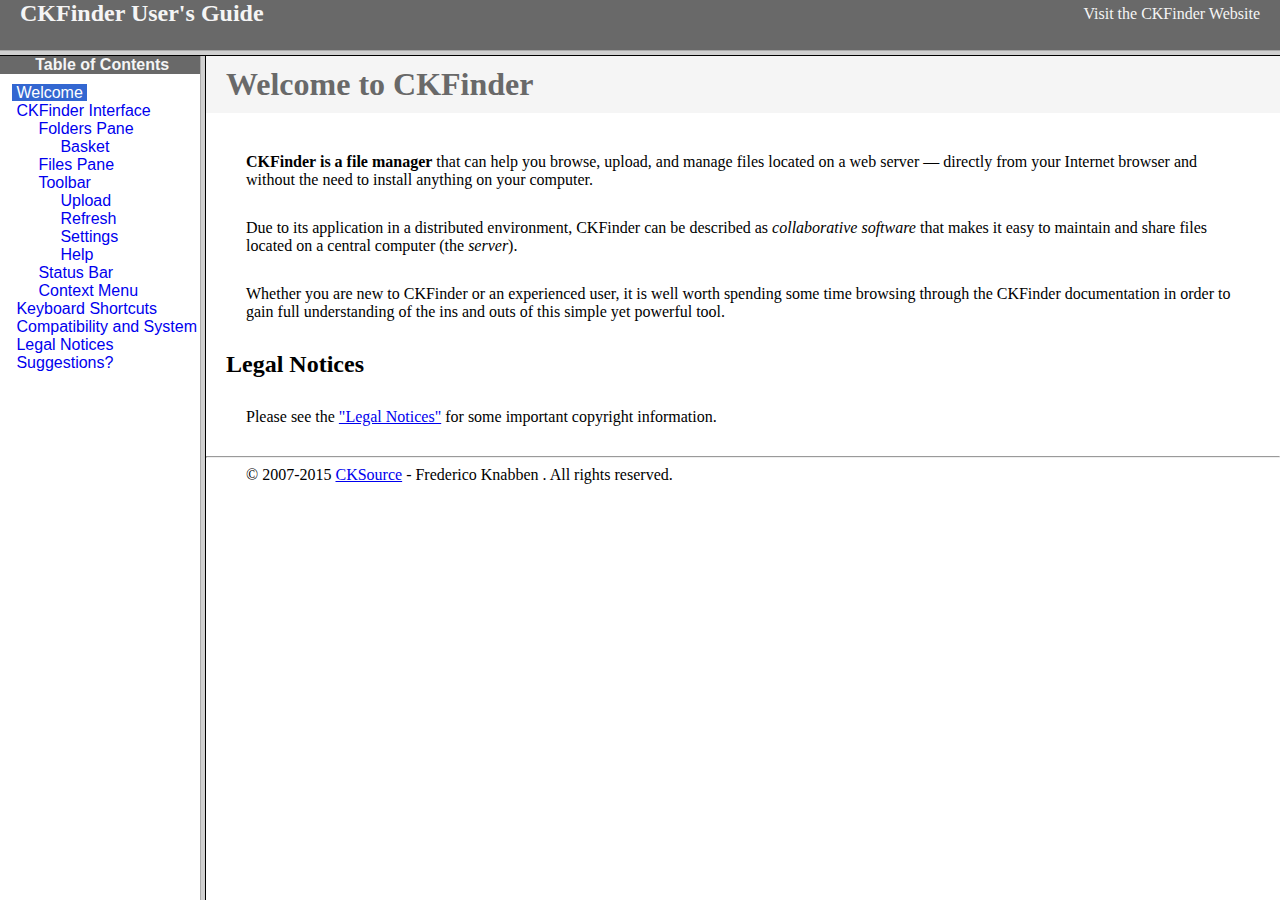
<file: UI/Content/ckfinder/help/en/index.html>
<!DOCTYPE HTML PUBLIC "-//W3C//DTD HTML 4.01 Frameset//EN" "http://www.w3.org/TR/html4/frameset.dtd">
<html lang="en">
<head>
	<title>CKFinder User's Guide</title>
	<meta name="robots" content="noindex, nofollow">
	<meta http-equiv="Content-Type" content="text/html; charset=utf-8">
	<style type="text/css">
		frame {border-color:#f5f5f5}
	</style>
</head>
<frameset rows="50,*">
	<frame src="files/header.html" noresize="noresize" frameborder="0">
	<frameset cols="200,*">
			<frame src="files/toc.html">
			<frame src="files/001.html" name="CKDocsMain">
	</frameset>
</frameset>
</html>
</file>
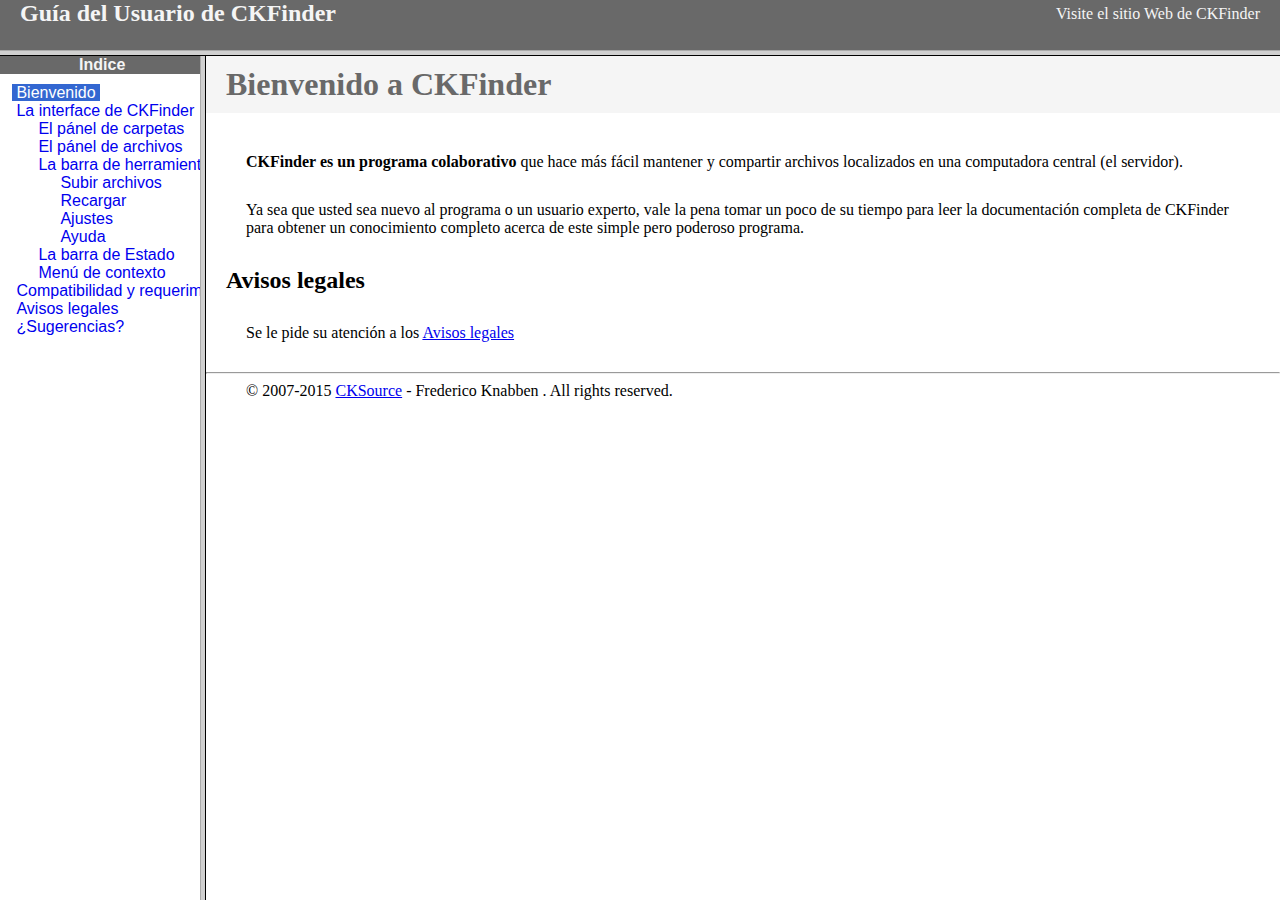
<file: UI/Content/ckfinder/help/es-mx/index.html>
<!DOCTYPE HTML PUBLIC "-//W3C//DTD HTML 4.01 Frameset//EN" "http://www.w3.org/TR/html4/frameset.dtd">
<html lang="es-mx">
<head>
	<title>Gu&iacute;a para el usuario de CKFinder</title>
	<meta http-equiv="Content-Type" content="text/html; charset=utf-8">
	<meta name="robots" content="noindex, nofollow">
	<style type="text/css">
		frame {border-color:#f5f5f5}
	</style>
</head>
<frameset rows="50,*">
	<frame src="files/header.html" noresize="noresize" frameborder="0">
	<frameset cols="200,*">
			<frame src="files/toc.html">
			<frame src="files/001.html" name="CKDocsMain">
	</frameset>
</frameset>
</html>
</file>
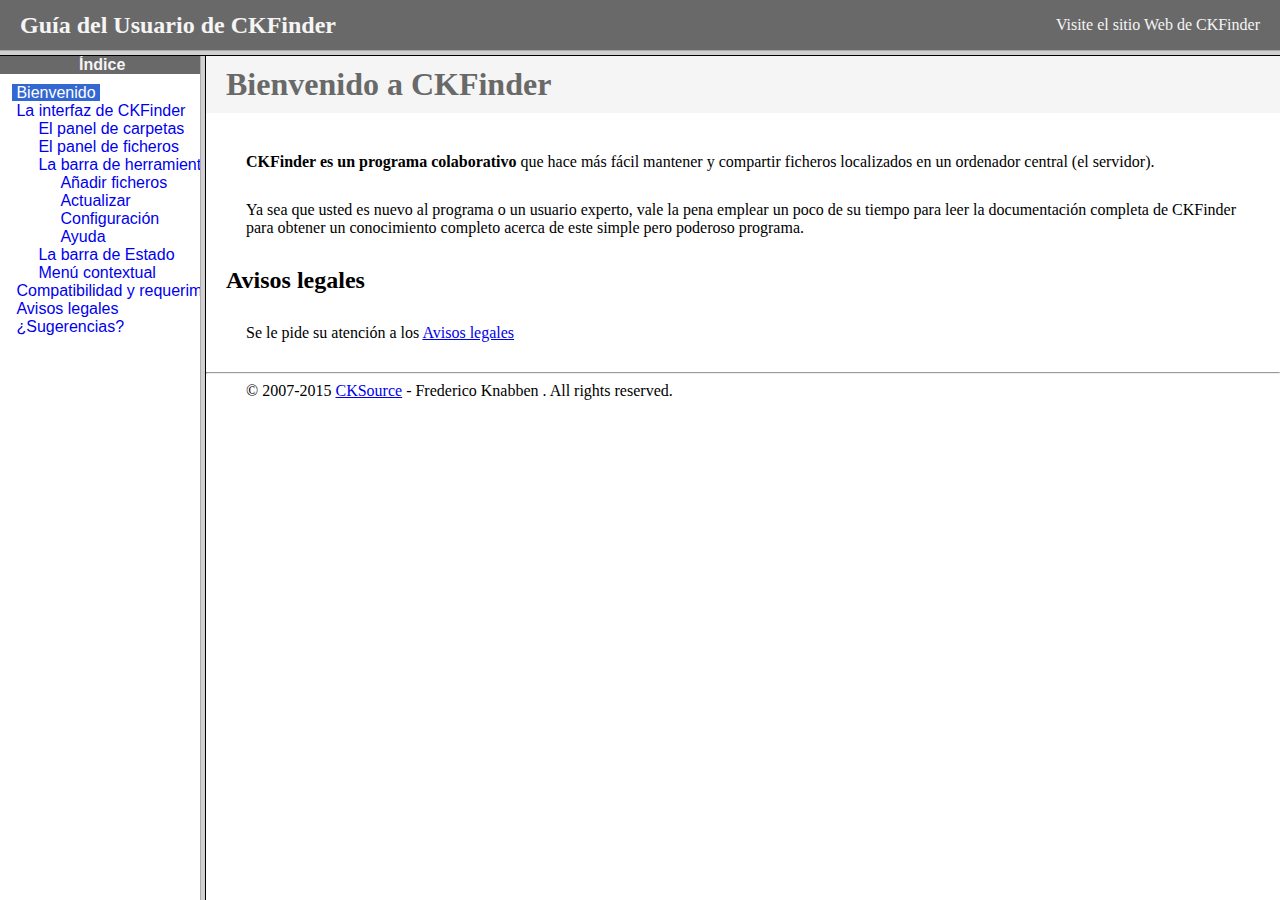
<file: UI/Content/ckfinder/help/es/index.html>
<!DOCTYPE HTML PUBLIC "-//W3C//DTD HTML 4.01 Frameset//EN" "http://www.w3.org/TR/html4/frameset.dtd">
<html lang="es">
<head>
	<title>Gu&iacute;a para el usuario de CKFinder</title>
	<meta http-equiv="Content-Type" content="text/html; charset=utf-8">
	<meta name="robots" content="noindex, nofollow">
	<style type="text/css">
		frame {border-color:#f5f5f5}
	</style>
</head>
<frameset rows="50,*">
	<frame src="files/header.html" noresize="noresize" frameborder="0">
	<frameset cols="200,*">
			<frame src="files/toc.html">
			<frame src="files/001.html" name="CKDocsMain">
	</frameset>
</frameset>
</html>
</file>
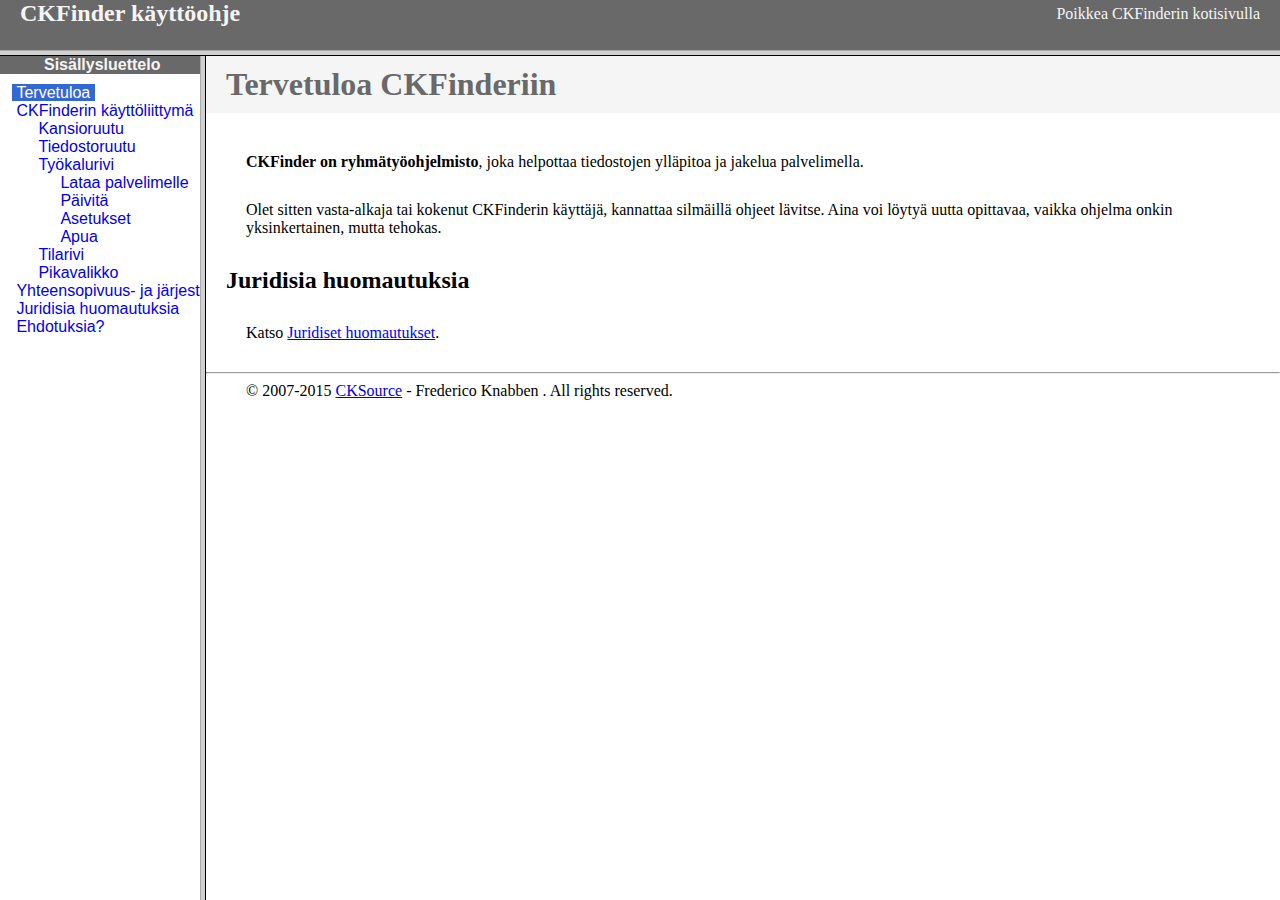
<file: UI/Content/ckfinder/help/fi/index.html>
<!DOCTYPE HTML PUBLIC "-//W3C//DTD HTML 4.01 Frameset//EN" "http://www.w3.org/TR/html4/frameset.dtd">
<html lang="fi">
<head>
	<title>CKFinder käyttöohje</title>
	<meta http-equiv="Content-Type" content="text/html; charset=utf-8">
	<meta name="robots" content="noindex, nofollow">
	<style type="text/css">
		frame {border-color:#f5f5f5}
	</style>
</head>
<frameset rows="50,*">
	<frame src="files/header.html" noresize="noresize" frameborder="0">
	<frameset cols="200,*">
			<frame src="files/toc.html">
			<frame src="files/001.html" name="CKDocsMain">
	</frameset>
</frameset>
</html>
</file>
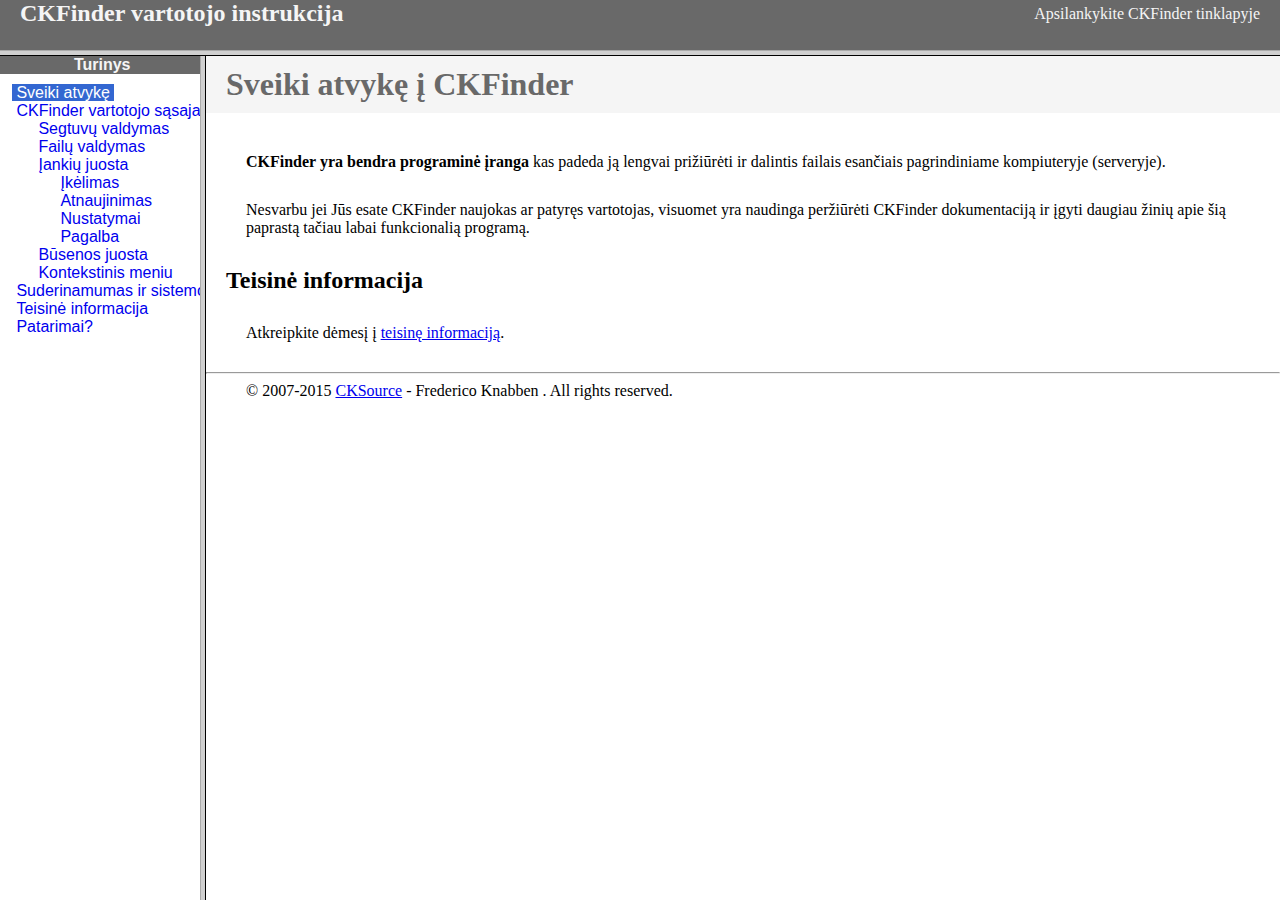
<file: UI/Content/ckfinder/help/lt/index.html>
<!DOCTYPE HTML PUBLIC "-//W3C//DTD HTML 4.01 Frameset//EN" "http://www.w3.org/TR/html4/frameset.dtd">
<html lang="lt">
<head>
	<title>CKFinder User's Guide</title>
	<meta http-equiv="Content-Type" content="text/html; charset=utf-8">
	<meta name="robots" content="noindex, nofollow">
	<style type="text/css">
		frame {border-color:#f5f5f5}
	</style>
</head>
<frameset rows="50,*">
	<frame src="files/header.html" noresize="noresize" frameborder="0">
	<frameset cols="200,*">
			<frame src="files/toc.html">
			<frame src="files/001.html" name="CKDocsMain">
	</frameset>
</frameset>
</html>
</file>
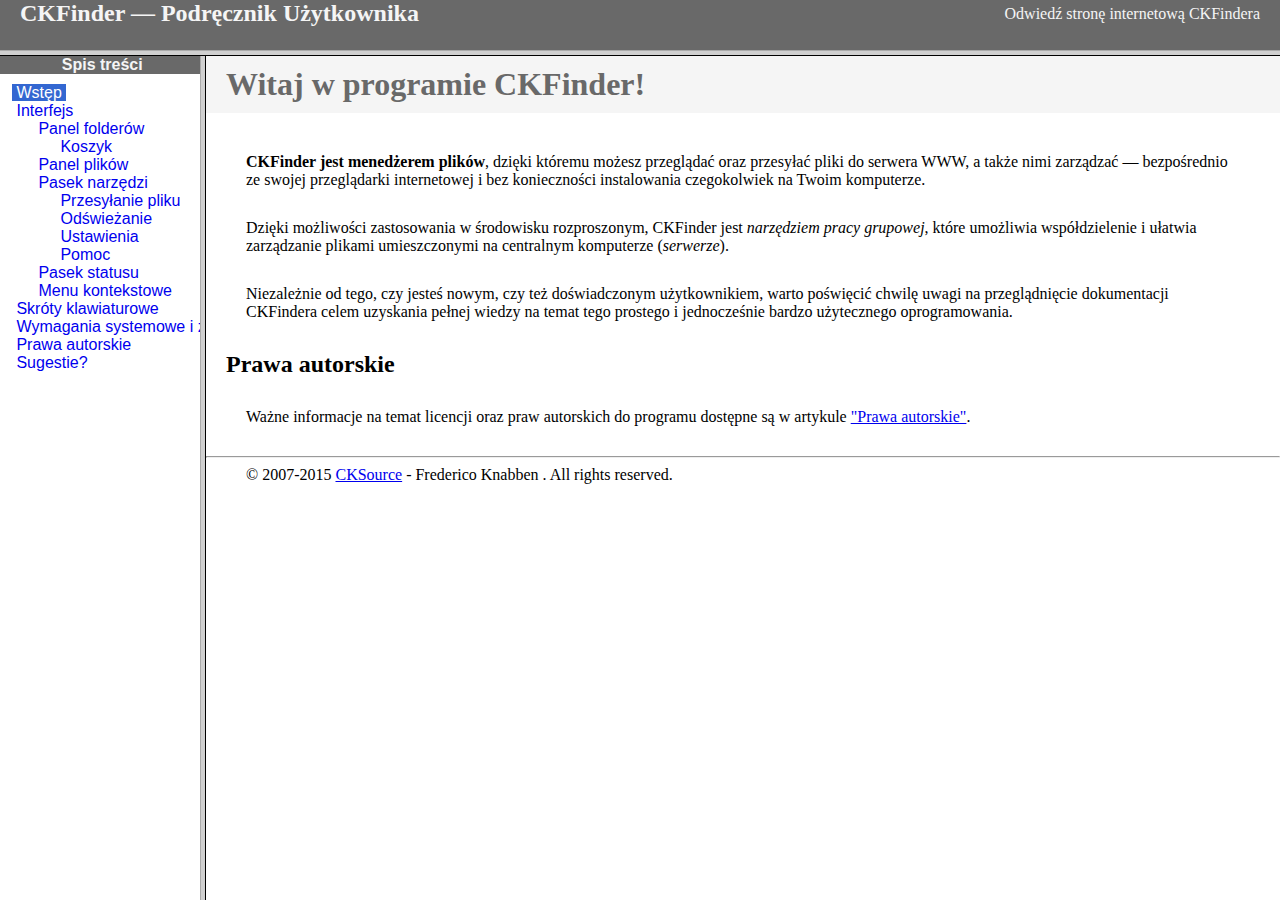
<file: UI/Content/ckfinder/help/pl/index.html>
<!DOCTYPE HTML PUBLIC "-//W3C//DTD HTML 4.01 Frameset//EN" "http://www.w3.org/TR/html4/frameset.dtd">
<html lang="pl">
<head>
	<title>CKFinder &mdash; Podręcznik Użytkownika</title>
	<meta http-equiv="Content-Type" content="text/html; charset=utf-8">
	<meta name="robots" content="noindex, nofollow">
	<style type="text/css">
		frame {border-color:#f5f5f5}
	</style>
</head>
<frameset rows="50,*">
	<frame src="files/header.html" noresize="noresize" frameborder="0">
	<frameset cols="200,*">
			<frame src="files/toc.html">
			<frame src="files/001.html" name="CKDocsMain">
	</frameset>
</frameset>
</html>
</file>
<file: UI/Template/assets/css/bakampus.css>
@charset "UTF-8";
/* CSS Document */
body{
	font-family: 'Source Sans Pro', sans-serif;
	}
/*Header*/
.container-fluid{padding:0 !important;}

.container-fluid header {
	width: 100%;
	
}
header .navbar.main-navbar{
	border-top:10px solid #394b59;
	height:140px;
	margin-bottom:0;
	position:relative;
	z-index:999;
	}
.navbar-header .navbar-toggle {
	border: 1px solid #394b59;
	margin-top:50px;
}
.navbar-toggle .icon-bar {
    background: #394b59 none repeat scroll 0 0;
    border-radius: 3px;
    height: 3px;
    width: 21px;
}
.main-navbar .navbar-brand{
	padding-top:40px;
	}
@media(max-width:405px){
	.main-navbar .navbar-brand img{
		width:250px;
		height:44px;
		}
	}
	
#kampusNavbar li{
	width:125px;
	height:130px;
	font-size:14px;
	text-align:center;
	color:#ffffff;
	text-transform:uppercase;
	cursor:pointer;
	position:relative;
	}
	@media(max-width:991px){
	#kampusNavbar li{
	width:100px;
	font-size:13px;
	}
	}
@media(max-width:767px){
	#kampusNavbar li{
	width:100%;
	}
	}

#kampusNavbar li a{
	color:#ffffff;
	height:140px;
	padding:20px 5px 0;
	}
#kampusNavbar li a img{ 
margin-bottom:20px;
}
#kampusNavbar li a:hover, #kampusNavbar li a:focus{
	background-color:transparent !important;
	}
#kampusNavbar .nav-orange{
	background-color:#f39420;
	}
#kampusNavbar .nav-green{
	background-color:#24a650;
	}
#kampusNavbar .nav-purple{
	background-color:#632e88;
	}
#kampusNavbar .nav-blue{
	background-color:#1aabe4;
	}
#kampusNavbar li .hover-border{
	width:100%;
	height:8px;
	position:absolute;
	top:0;
	left:0;
	opacity:0.7;
	z-index:9;
	transition:all 0.7s ease;
	}

#kampusNavbar li .menu-element{
	position:relative;
	z-index:10;
	}
#kampusNavbar li a:hover > .hover-border{
	height:130px;
	}
.hover-border.hover-orange{
	background-color: #f08300;
	}	
.hover-border.hover-green{
	background-color: #008F5C;
	}	
.hover-border.hover-blue{
	background-color: #2E8DBA;
	}
.hover-border.hover-purple{
	background-color: #5b2579;
	}
/*Content*/	
.container-fluid.content{
	background-color:#e9eaec;
	}
.container-fluid.banner{
	height:80px;
	background-color:#243240;
	}
.sayfa-baslik{
	color:#ffffff !important;
	font-size:20px;
	padding-top:10px;
	font-weight:normal;
	padding-left:10px;
	}
.sinav-durumu{
	color:#ffffff;
	font-size:13px;
	}
.row.content-items{
	margin:0;	
		}
	
.row.content-items .single-item{
	height:320px;
	text-align:center;
	padding:55px 0 0;
	position:relative;
	cursor:pointer;
	overflow:hidden;
	border-right:1px solid #1D70B7;
	}
.single-item .item-heading{
	margin-top:30px;
	color:#ffffff;
	font-weight:normal;
	}	
.row.content-items #item-orange{
	background-color:#f39420;
	}
.row.content-items #item-green{
	background-color:#24a650;
	}
.row.content-items #item-blue{
	background-color:#1aabe4;
	}
.row.content-items #item-purple{
	background-color:#632e88;
	}
.row.content-items #item-red{
	background-color:#e93e44;
	}
.row.content-items #item-grey{
	background-color:#415968;
	}
.overlay-buton.overlay-orange{
	background-color: #f08300;
	}	
.overlay-buton.overlay-green{
	background-color: #008F5C;
	}	
.overlay-buton.overlay-blue{
	background-color: #2E8DBA;
	}
.overlay-buton.overlay-red{
	background-color: #d72f46;
	}
.overlay-buton.overlay-purple{
	background-color: #5b2579;
	}
.overlay-buton.overlay-grey{
	background-color: #374e5c;
	}
.single-item .overlay-buton{
    bottom: -122px;
    height: 290px;
    opacity: 0.8;
    position: absolute;
    right: -77px;
    transform: rotate(45deg);
	-ms-transform: rotate(45deg);
	-webkit-transform: rotate(45deg);
    width: 30%;
	
	z-index:4;
	}
.single-item .plus-buton{
	background-image:url(../images/plus-image.png);
	background-repeat:no-repeat;
	width:27px;
	height:28px;
	position:absolute;
	bottom:10px;
	right:10px;
	z-index:6;
	}

@media(min-width:768px){
.single-item .overlay-buton{
    bottom: -72px;
    height: 250px;
    opacity: 0.8;
    position: absolute;
    right: -63px;
    transform: rotate(45deg);
	-ms-transform: rotate(45deg);
	-webkit-transform: rotate(45deg);
    width: 30%;
	transition:all 0.7s ease;
	z-index:4;
	}
.single-item:hover >.overlay-buton{
	width:122%;
	height:392px;
	transform:rotate(0deg);
	}
.single-item .plus-buton{
	background-image:url(../images/plus-image.png);
	background-repeat:no-repeat;
	width:27px;
	height:28px;
	position:absolute;
	bottom:10px;
	right:10px;
	z-index:6;
	transition:all 0.7s ease;
	}
.single-item:hover >.plus-buton{
	right:50%;
	transform:rotate(360deg);
	-ms-transform:rotate(360deg);
	-webkit-transform:rotate(360deg);
	}
}

@media (max-width:767px){
.row.content-items .single-item{
	height:160px;
	padding-top:0;
	text-align:left;
	}
.row.content-items .single-item .item-heading{
	padding-top:20px;
	font-size:18px;
	}
.row.content-items .single-item .item-icon{
	float:left;
	width:60px;
	height:60px;
	margin-right:20px;
	margin-left:20px;
	
	}
.container-fluid.content .container{
	padding-right:0;
	padding-left:0;
	}
	}
.single-item .item-content{
	position:relative;
	z-index:5;
	}	
/*Slider - Duyuru*/	
.carousel-inner > .item > img, .carousel-inner > .item > a > img {
      width: 100%;
      margin: auto;
  }
  
.content .carousel-control{
	text-shadow:none;
	opacity:0.5;
	} 
  
.content .carousel-control.right{
	background-image:none;
	}
.content .carousel-control.left{
	background-image:none;
	}
.content .carousel-caption{
	text-align:left;
	text-shadow:none;
	}

@media(max-width:630px){
	.content .carousel-caption{
	top:-5px;
	left:15%;
	right:15%;
	}
	.carousel-caption .duyuru-heading{
	font-size:18px;
	font-weight:600;
	}
.carousel-caption .duyuru-content{
	font-size:11px;
	}	
.carousel-indicators{
	display:none;
	}
	}
@media(max-width:480px){
	.content .carousel-caption{
	top:-32px;
	left:15%;
	right:15%;
	}
	.carousel-caption .duyuru-heading{
	font-size:14px;
	font-weight:600;
	margin-bottom:5px;
	}
.carousel-caption .duyuru-content{
	font-size:10px;
	}	
.carousel-indicators{
	display:none;
	}
	}
@media(min-width:631px){
	.content .carousel-caption{
	top:10px;
	left:15%;
	right:15%;
	}
	.carousel-caption .duyuru-heading{
	font-size:22px;
	font-weight:600;
	}
.carousel-caption .duyuru-content{
	font-size:14px;
	}	
.carousel-indicators{
	display:none;
	}
	}
@media(min-width:768px){
	.content .carousel-caption{
	top:10px;
	left:15%;
	right:15%;
	}
	.carousel-caption .duyuru-heading{
	font-size:24px;
	font-weight:600;
	}
.carousel-caption .duyuru-content{
	font-size:14px;
	}
.carousel-indicators{
	display:block;
	}	
	}
@media(min-width:992px){
	.content .carousel-caption{
	top:40px;
	left:15%;
	right:15%;
	}
	.carousel-caption .duyuru-heading{
	font-size:30px;
	font-weight:600;
	}
.carousel-caption .duyuru-content{
	font-size:16px;
	}	
	}
@media(min-width:1200px){
.content #duyuru-carousel{
	height:300px;
	background-image:url(../images/duyuru-bg.jpg);
	background-repeat:no-repeat;
	background-size:cover;
	}
.content .carousel-caption{
	left:13%;
	right:13%;
	top:11%;
	text-align:left;
	text-shadow:none;
	}
.carousel-caption .duyuru-heading{
	font-size:34px;
	font-weight:600;
	}
.carousel-caption .duyuru-content{
	font-size:18px;
	}	
}


/*..carousel-caption .duyuru-heading{
	font-size:34px;
	font-weight:600;
	}
.carousel-caption .duyuru-content{
	font-size:18px;
	}	*/
/*Footer*/	

.container-fluid.footer .navbar-right li a:hover, 	.container-fluid.footer .navbar-right li a:focus{
	background-color:transparent;	
		}
.container-fluid.footer{
	min-height:120px;
	background-color:#223241;
	margin-bottom:0;
	}
.container-fluid.footer .navbar-right{
	margin-right:0;
	padding-top:30px;
	}
.navbar-social .navbar-brand{
	padding-top:30px;
	}
@media(max-width:767px){

.container-fluid.footer .navbar-right li a{
	padding-right:9px;
	padding-left:9px;
	}
.container-fluid.footer .navbar-right li{
	float:left;
	}
.container-fluid.footer .navbar-right{
	margin:0;
	padding:0;
	float:right;
	}

	
	}
@media(max-width:610px){

.navbar-social .navbar-header{
	display:none;
	}
	
.container-fluid.footer .navbar-right{
	margin:0 auto;
	padding-top:25px;
	padding-left:15px;
	float:left;
	}	
	
	
	}
</file>
<file: UI/Content/ckeditor/samples/css/samples.css>
/**
 * @license Copyright (c) 2003-2015, CKSource - Frederico Knabben. All rights reserved.
 * For licensing, see LICENSE.md or http://ckeditor.com/license
 */
@media (max-width: 900px) {
  .global-is-mobile-hidden {
    display: none !important;
  }
}
article,
aside,
details,
figcaption,
figure,
footer,
header,
hgroup,
main,
menu,
nav,
section {
  display: block;
}
body,
html {
  margin: 0;
  padding: 0;
  font: 16px / 1.8 Arial, 'Helvetica Neue', Helvetica, sans-serif;
  font-weight: 300;
  color: #575757;
}
.grid-width-10 {
  width: 10%;
}
.grid-width-20 {
  width: 20%;
}
.grid-width-30 {
  width: 30%;
}
.grid-width-40 {
  width: 40%;
}
.grid-width-50 {
  width: 50%;
}
.grid-width-60 {
  width: 60%;
}
.grid-width-70 {
  width: 70%;
}
.grid-width-80 {
  width: 80%;
}
.grid-width-90 {
  width: 90%;
}
.grid-width-100 {
  width: 100%;
}
@media (max-width: 900px) {
  .grid-width-10,
  .grid-width-20,
  .grid-width-30,
  .grid-width-40,
  .grid-width-50,
  .grid-width-60,
  .grid-width-70,
  .grid-width-80,
  .grid-width-90,
  .grid-width-100 {
    width: 100%;
  }
}
*[class*="grid-width"] {
  -webkit-box-sizing: border-box;
  -moz-box-sizing: border-box;
  box-sizing: border-box;
  padding-left: 4%;
  padding-right: 4%;
  float: left;
}
*[class*="grid-width"]:after,
.grid-container:after,
*[class*="grid-width"]:before,
.grid-container:before {
  content: '';
  display: block;
  overflow: hidden;
  visibility: hidden;
  font-size: 0;
  line-height: 0;
  width: 0;
  height: 0;
}
*[class*="grid-width"]:after,
.grid-container:after {
  clear: both;
}
.grid-container {
  -webkit-box-sizing: border-box;
  -moz-box-sizing: border-box;
  box-sizing: border-box;
  margin-left: auto;
  margin-right: auto;
}
.grid-container-nested *[class*="grid-width"]:first-child {
  padding-left: 0;
}
.grid-container-nested *[class*="grid-width"]:last-child {
  padding-right: 0;
}
@media (max-width: 900px) {
  .grid-container-nested *[class*="grid-width"]:first-child {
    padding-left: 4%;
  }
  .grid-container-nested *[class*="grid-width"]:last-child {
    padding-right: 4%;
  }
}
.header-a {
  min-height: 140px;
  overflow: hidden;
}
.header-a .header-a-logo {
  margin: 40px 0 0;
}
@media (max-width: 900px) {
  .header-a .header-a-logo {
    text-align: center;
  }
}
.header-a .header-a-logo img {
  border: transparent;
}
.navigation-a {
  height: 30px;
  background: #3d3d3d;
  position: absolute;
  left: 0;
  right: 0;
  top: 0;
  padding: 0;
  overflow: hidden;
}
@media (max-width: 900px) {
  .navigation-a {
    text-align: center;
  }
}
.navigation-a ul {
  list-style: none;
  margin: 0;
  overflow: hidden;
}
.navigation-a ul li,
.navigation-a ul li a {
  display: inline-block;
}
@media (max-width: 900px) {
  .navigation-a ul {
    width: auto;
    text-overflow: ellipsis;
    white-space: nowrap;
    display: inline-block;
    float: none;
  }
  .navigation-a ul:before,
  .navigation-a ul:after {
    display: none;
  }
}
.navigation-a ul.navigation-a-left {
  text-align: left;
}
@media (max-width: 900px) {
  .navigation-a ul.navigation-a-left {
    padding-right: 0;
  }
}
.navigation-a ul.navigation-a-right {
  text-align: right;
}
@media (max-width: 900px) {
  .navigation-a ul.navigation-a-right {
    padding-left: 23px;
  }
}
.navigation-a ul li + li {
  margin-left: 23px;
}
.navigation-a ul li a {
  font-size: 10px;
  font-size: 0.625rem;
  line-height: 18px;
  line-height: 1.13rem;
  line-height: 30px;
  float: left;
  color: #dddddd;
  font-weight: bold;
  text-decoration: none;
  text-transform: uppercase;
}
.navigation-a ul li a:hover {
  cursor: pointer;
  color: #ffffff;
}
.icon-navigation-a-github:before,
.icon-navigation-a-github:after {
  background-image: url("[data-uri]");
}
.navigation-b {
  text-align: right;
  margin: 52px 0 0;
  overflow: visible;
}
@media (max-width: 900px) {
  .navigation-b {
    text-align: center;
    margin-top: 20px;
    padding: 0;
  }
}
.navigation-b ul {
  padding: 0;
  list-style: none;
  margin: 0;
  overflow: visible;
}
.navigation-b ul li,
.navigation-b ul li a {
  display: inline-block;
}
@media (max-width: 900px) {
  .navigation-b ul {
    display: table;
    width: 100%;
    padding-bottom: 1.5em;
  }
}
@media (max-width: 900px) {
  .navigation-b ul li {
    display: table-row;
  }
}
.navigation-b ul li + li {
  margin-left: 20px;
}
@media (max-width: 900px) {
  .navigation-b ul li + li {
    margin-left: 0;
  }
}
.navigation-b ul li a {
  -webkit-box-sizing: border-box;
  -moz-box-sizing: border-box;
  box-sizing: border-box;
  text-transform: uppercase;
  text-decoration: none;
  outline: none;
}
@media (max-width: 900px) {
  .navigation-b ul li a {
    width: 100%;
    -webkit-border-radius: 0;
    -webkit-background-clip: padding-box;
    -moz-border-radius: 0;
    -moz-background-clip: padding;
    border-radius: 0;
    background-clip: padding-box;
  }
}
.footer-a {
  font-size: 13px;
  font-size: 0.8125rem;
  line-height: 23.4px;
  line-height: 1.46rem;
  padding-top: 2.25em;
  padding-bottom: 2.25em;
  overflow: hidden;
  color: #8a8a8a;
}
.footer-a a {
  color: #27c0d8;
  text-decoration: none;
  border-bottom: 1px dotted #27c0d8;
}
.footer-a a:hover {
  color: #23adc2;
}
.footer-a p {
  margin: 0;
  display: inline-block;
  text-align: center;
}
.content {
  font-size: 14px;
  font-size: 0.875rem;
  line-height: 25.2px;
  line-height: 1.57rem;
  overflow: hidden;
  padding-top: 1.5em;
  padding-bottom: 1.5em;
}
.content p {
  margin: 0.75em 0;
}
.content ul,
.content ol,
.content pre,
.content blockquote,
.content textarea:not([class^="cke"]),
.content .cke {
  margin: 1.875em 0;
}
.content code,
.content kbd {
  -webkit-border-radius: 3px;
  -webkit-background-clip: padding-box;
  -moz-border-radius: 3px;
  -moz-background-clip: padding;
  border-radius: 3px;
  background-clip: padding-box;
  padding: 3px 4px;
}
.content pre,
.content code,
.content kbd,
.content blockquote {
  background: #f5f5f5;
}
.content blockquote,
.content pre {
  background: none;
  border-left: 4px solid #27c0d8;
  padding: 1.5em 2.25em;
}
.content p a,
.content ul a,
.content ol a,
.content blockquote a,
.content h1 a,
.content h2 a,
.content h3 a,
.content h4 a,
.content h5 a {
  color: #27c0d8;
  text-decoration: none;
  border-bottom: 1px dotted #27c0d8;
}
.content p a:hover,
.content ul a:hover,
.content ol a:hover,
.content blockquote a:hover,
.content h1 a:hover,
.content h2 a:hover,
.content h3 a:hover,
.content h4 a:hover,
.content h5 a:hover {
  color: #23adc2;
}
.content h1,
.content h2,
.content h3,
.content h4,
.content h5 {
  color: #000;
  font-weight: 100;
}
.content h1 code,
.content h2 code,
.content h3 code,
.content h4 code,
.content h5 code,
.content h1 kbd,
.content h2 kbd,
.content h3 kbd,
.content h4 kbd,
.content h5 kbd {
  font-size: inherit;
}
.content h1 a.content-heading-anchor,
.content h2 a.content-heading-anchor,
.content h3 a.content-heading-anchor,
.content h4 a.content-heading-anchor,
.content h5 a.content-heading-anchor {
  font-weight: 100;
  vertical-align: middle;
  opacity: 0;
  border: 0;
}
.content h1:hover a.content-heading-anchor,
.content h2:hover a.content-heading-anchor,
.content h3:hover a.content-heading-anchor,
.content h4:hover a.content-heading-anchor,
.content h5:hover a.content-heading-anchor {
  opacity: 1;
}
.content h1:target a,
.content h2:target a,
.content h3:target a,
.content h4:target a,
.content h5:target a {
  -webkit-animation: targetLinkOpacity 0.5s linear alternate;
  -moz-animation: targetLinkOpacity 0.5s linear alternate;
  -o-animation: targetLinkOpacity 0.5s linear alternate;
  animation: targetLinkOpacity 0.5s linear alternate;
  opacity: 1;
}
.content input,
.content select,
.content textarea:not([class^="cke"]) {
  -webkit-border-radius: 3px;
  -webkit-background-clip: padding-box;
  -moz-border-radius: 3px;
  -moz-background-clip: padding;
  border-radius: 3px;
  background-clip: padding-box;
  -webkit-box-shadow: inset 0 1px 1px rgba(0, 0, 0, 0.08);
  -moz-box-shadow: inset 0 1px 1px rgba(0, 0, 0, 0.08);
  box-shadow: inset 0 1px 1px rgba(0, 0, 0, 0.08);
  font: inherit;
  color: inherit;
  border: 1px solid #d9d9d9;
  padding: .2em .5em;
}
.content input:focus,
.content select:focus,
.content textarea:not([class^="cke"]):focus {
  border-color: #66afe9;
  outline: 0;
  -webkit-box-shadow: inset 0 1px 1px rgba(0, 0, 0, 0.08), 0 0 8px #93c6ef;
  -moz-box-shadow: inset 0 1px 1px rgba(0, 0, 0, 0.08), 0 0 8px #93c6ef;
  box-shadow: inset 0 1px 1px rgba(0, 0, 0, 0.08), 0 0 8px #93c6ef;
}
.content abbr {
  border-bottom: 1px dotted #666;
  cursor: pointer;
}
.content blockquote {
  font-style: italic;
  font-family: Georgia, Times, "Times New Roman", serif;
  font-size: 16px;
  font-size: 1rem;
  line-height: 28.8px;
  line-height: 1.8rem;
}
.content em {
  font-style: italic;
}
.content h1 {
  font-size: 36px;
  font-size: 2.25rem;
  line-height: 64.8px;
  line-height: 4.05rem;
  margin: 1.125em 0 0;
}
.content h2 {
  font-size: 27.2px;
  font-size: 1.7rem;
  line-height: 48.96px;
  line-height: 3.06rem;
  margin: 0.9em 0 0;
}
.content h3 {
  font-size: 24px;
  font-size: 1.5rem;
  line-height: 43.2px;
  line-height: 2.7rem;
  font-weight: 500;
  margin: 0.75em 0 0;
}
.content h4 {
  font-size: 19.2px;
  font-size: 1.2rem;
  line-height: 34.56px;
  line-height: 2.16rem;
  font-weight: 500;
  margin: 0.75em 0 0;
}
.content h5 {
  font-size: 17.6px;
  font-size: 1.1rem;
  line-height: 31.68px;
  line-height: 1.98rem;
  font-weight: 500;
  margin: 0.75em 0 0;
}
.content hr {
  border: 0;
  border-top: 4px solid #d9d9d9;
  margin: 1.5em 0;
}
.content input[type="text"] {
  height: 1.8em;
  line-height: 1.8em;
}
.content input[type="button"] {
  -webkit-appearance: button;
  -moz-appearance: button;
  appearance: button;
}
.content kbd {
  font-size: 12px;
  font-size: 0.75rem;
  line-height: 21.6px;
  line-height: 1.35rem;
  font-family: Arial, 'Helvetica Neue', Helvetica, sans-serif;
  padding: 2px 6px;
  -webkit-box-shadow: 0 0 4px #ffffff inset, 0 2px 0 #d9d9d9;
  -moz-box-shadow: 0 0 4px #ffffff inset, 0 2px 0 #d9d9d9;
  box-shadow: 0 0 4px #ffffff inset, 0 2px 0 #d9d9d9;
}
.content p img {
  vertical-align: middle;
}
.content p pre {
  padding: 1.5em;
}
.content pre {
  padding: 0;
  border: 0;
  tab-size: 4;
  -o-tab-size: 4;
  -moz-tab-size: 4;
}
.content pre,
.content code {
  font-size: 11.89px;
  font-size: 0.743rem;
  line-height: 21.4px;
  line-height: 1.34rem;
  font-family: Consolas, Menlo, Monaco, Lucida Console, Liberation Mono, DejaVu Sans Mono, Bitstream Vera Sans Mono, Courier New, monospace, serif;
}
.content pre a,
.content code a {
  border: 0;
}
.content pre code {
  padding: 0.75em;
  display: block;
}
.content strong {
  color: #000;
}
.content ul ul,
.content ol ul,
.content ul ol,
.content ol ol {
  margin: 0.75em 0;
}
.content ul li,
.content ol li {
  font-size: 14px;
  font-size: 0.875rem;
  line-height: 30.24px;
  line-height: 1.89rem;
}
.content textarea:not([class^="cke"]) {
  width: 100%;
}
.content div.todo {
  border: 2px dotted #444;
  padding: 10px;
  margin: 60px 0 10px 0;
  /* Remove me some day */
}
.content div.todo:before {
  content: "TODO";
  font-weight: bold;
}
body a.button-a,
body button.button-a,
body input.button-a {
  -webkit-border-radius: 3px;
  -webkit-background-clip: padding-box;
  -moz-border-radius: 3px;
  -moz-background-clip: padding;
  border-radius: 3px;
  background-clip: padding-box;
  font-size: 14px;
  font-size: 0.875rem;
  line-height: 25.2px;
  line-height: 1.57rem;
  height: 36px;
  line-height: 36px;
  padding: 0 1.1em;
  font-weight: 700;
  color: #3e3e3e;
  white-space: nowrap;
  text-decoration: none;
  display: inline-block;
  cursor: pointer;
  border: 0;
  vertical-align: middle;
  margin: 1px 0;
  background: transparent;
}
body a.button-a.icon-pos-left,
body button.button-a.icon-pos-left,
body input.button-a.icon-pos-left {
  padding-left: .8em;
}
body a.button-a.icon-pos-right,
body button.button-a.icon-pos-right,
body input.button-a.icon-pos-right {
  padding-right: .8em;
}
body a.button-a.button-a-no-text,
body button.button-a.button-a-no-text,
body input.button-a.button-a-no-text {
  -webkit-border-radius: 100px;
  -webkit-background-clip: padding-box;
  -moz-border-radius: 100px;
  -moz-background-clip: padding;
  border-radius: 100px;
  background-clip: padding-box;
  width: 36px;
  padding: 0;
  text-indent: -999px;
  overflow: hidden;
  position: relative;
  text-align: center;
}
body a.button-a.button-a-no-text:before,
body button.button-a.button-a-no-text:before,
body input.button-a.button-a-no-text:before {
  position: absolute;
  left: 50%;
  top: 50%;
  margin: -9px 0 0 -9px;
}
@media (max-width: 900px) {
  body a.button-a.button-a-mobile-collapsed,
  body button.button-a.button-a-mobile-collapsed,
  body input.button-a.button-a-mobile-collapsed {
    -webkit-border-radius: 100px;
    -webkit-background-clip: padding-box;
    -moz-border-radius: 100px;
    -moz-background-clip: padding;
    border-radius: 100px;
    background-clip: padding-box;
    width: 36px;
    padding: 0;
    text-indent: -999px;
    overflow: hidden;
    position: relative;
    text-align: center;
  }
  body a.button-a.button-a-mobile-collapsed:before,
  body button.button-a.button-a-mobile-collapsed:before,
  body input.button-a.button-a-mobile-collapsed:before {
    position: absolute;
    left: 50%;
    top: 50%;
    margin: -9px 0 0 -9px;
  }
  body a.button-a.button-a-mobile-collapsed:before,
  body button.button-a.button-a-mobile-collapsed:before,
  body input.button-a.button-a-mobile-collapsed:before {
    position: absolute;
    left: 50%;
    top: 50%;
    margin: -9px 0 0 -9px;
  }
}
body a.button-a:active,
body button.button-a:active,
body input.button-a:active,
body a.button-a:hover,
body button.button-a:hover,
body input.button-a:hover {
  color: #fff;
  background: #23adc2;
}
body a.button-a:focus,
body button.button-a:focus,
body input.button-a:focus {
  border-color: #66afe9;
  outline: 0;
  -webkit-box-shadow: inset 0 1px 1px rgba(0, 0, 0, 0.075), 0 0 8px #93c6ef;
  -moz-box-shadow: inset 0 1px 1px rgba(0, 0, 0, 0.075), 0 0 8px #93c6ef;
  box-shadow: inset 0 1px 1px rgba(0, 0, 0, 0.075), 0 0 8px #93c6ef;
}
body a.button-a-soft,
body button.button-a-soft,
body input.button-a-soft {
  background: #e7e7e7;
}
body a.button-a-soft:active,
body button.button-a-soft:active,
body input.button-a-soft:active,
body a.button-a-soft:hover,
body button.button-a-soft:hover,
body input.button-a-soft:hover {
  color: #3e3e3e;
  background: #cecece;
}
body a.button-a-background,
body button.button-a-background,
body input.button-a-background,
body a.navigation-b ul li a:hover,
body button.navigation-b ul li a:hover,
body input.navigation-b ul li a:hover {
  color: #fff;
  background: #27c0d8;
}
body a.button-a-background:active,
body button.button-a-background:active,
body input.button-a-background:active,
body a.button-a-background:hover,
body button.button-a-background:hover,
body input.button-a-background:hover,
body a.navigation-b ul li a:hover:active,
body button.navigation-b ul li a:hover:active,
body input.navigation-b ul li a:hover:active,
body a.navigation-b ul li a:hover:hover,
body button.navigation-b ul li a:hover:hover,
body input.navigation-b ul li a:hover:hover {
  color: #fff;
  background: #23adc2;
}
.balloon-a {
  font-size: 12px;
  font-size: 0.75rem;
  line-height: 21.6px;
  line-height: 1.35rem;
  -webkit-border-radius: 3px;
  -webkit-background-clip: padding-box;
  -moz-border-radius: 3px;
  -moz-background-clip: padding;
  border-radius: 3px;
  background-clip: padding-box;
  border-bottom: 3px solid #d4d4d4;
  background: #ebebeb;
  display: inline-block;
  white-space: nowrap;
  padding: .4em 1.2em .2em;
  font-weight: 700;
  position: relative;
  z-index: 1000;
  text-transform: none;
  color: #575757;
}
.balloon-a:hover {
  color: #575757;
}
.balloon-a:before {
  content: '';
  width: 0;
  height: 0;
  border-style: solid;
  position: absolute;
}
.balloon-a-ne:before,
.balloon-a-nw:before {
  top: -13px;
  border-width: 0 9px 15.6px 9px;
  border-color: transparent transparent #ebebeb transparent;
}
.balloon-a-se:before,
.balloon-a-sw:before {
  bottom: -13px;
  border-width: 15.6px 9px 0 9px;
  border-color: #ebebeb transparent transparent transparent;
}
.balloon-a-nw:before,
.balloon-a-sw:before {
  left: 20px;
}
.balloon-a-ne:before,
.balloon-a-se:before {
  right: 20px;
}
.icon-pos-left:before,
.icon-pos-right:after {
  content: '';
  display: inline-block;
  width: 18px;
  height: 18px;
  vertical-align: middle;
  background-repeat: no-repeat;
}
.icon-pos-left:before {
  margin-right: 10px;
}
.icon-pos-right:after {
  margin-left: 10px;
}
.icon-download:before,
.icon-download:after {
  background-image: url("[data-uri]");
}
.icon-question-mark:before,
.icon-question-mark:after {
  background-image: url("[data-uri]");
}
.icon-close:before,
.icon-close:after {
  background-image: url("[data-uri]");
}
.ie8 .switch > * {
  vertical-align: middle;
}
.ie8 .switch input[type="radio"] {
  margin: 0 0.25em;
  display: inline-block;
}
.ie8 .switch label {
  margin-left: 0 !important;
  margin-right: 0 !important;
}
.ie8 .switch label[data-for="1"] {
  float: left;
}
.ie8 .switch label[data-for="2"] {
  float: right;
}
.ie8 .switch .switch-inner {
  display: none;
}
.switch {
  font-size: 14px;
  font-size: 0.875rem;
  line-height: 25.2px;
  line-height: 1.57rem;
  font-weight: bold;
  background-color: #27c0d8;
  overflow: hidden;
  display: inline-block;
  padding: 0.75em 0.25em;
  color: #fff;
  -webkit-border-radius: 3px;
  -webkit-background-clip: padding-box;
  -moz-border-radius: 3px;
  -moz-background-clip: padding;
  border-radius: 3px;
  background-clip: padding-box;
  position: relative;
}
.switch input[type="radio"] {
  display: none;
}
.switch label {
  position: relative;
  z-index: 2;
  float: left;
  cursor: pointer;
  padding: 0 0.75em;
}
.switch label:hover {
  text-decoration: underline;
}
.switch .switch-inner {
  float: left;
  background-color: #FFF;
  height: 1.5em;
  width: 4.125em;
  padding: 2px;
  margin: 0 0.25em;
  -webkit-border-radius: 5.5px;
  -webkit-background-clip: padding-box;
  -moz-border-radius: 5.5px;
  -moz-background-clip: padding;
  border-radius: 5.5px;
  background-clip: padding-box;
}
.switch .switch-inner .handler {
  overflow: hidden;
  position: relative;
  display: block;
  height: 1.5em;
  width: 1.5em;
  background: #25b4cb;
  -webkit-border-radius: 4.5px;
  -webkit-background-clip: padding-box;
  -moz-border-radius: 4.5px;
  -moz-background-clip: padding;
  border-radius: 4.5px;
  background-clip: padding-box;
}
.switch .switch-inner .handler:before {
  content: '';
  display: block;
  position: absolute;
  top: 0;
  right: 0;
  bottom: 3px;
  left: 0;
  background-color: #34c4da;
  -webkit-border-bottom-left-radius: 4.5px;
  -moz-border-radius-bottomleft: 4.5px;
  border-bottom-left-radius: 4.5px;
  -webkit-border-bottom-right-radius: 4.5px;
  -webkit-background-clip: padding-box;
  -moz-border-radius-bottomright: 4.5px;
  -moz-background-clip: padding;
  border-bottom-right-radius: 4.5px;
  background-clip: padding-box;
}
.switch:hover .switch-inner .handler:before {
  background: #45c9dd;
}
.switch input[data-num="2"]:checked ~ .switch-inner > .handler {
  margin-left: auto;
}
.switch input[data-num="2"]:checked ~ label[data-for="1"] {
  padding-right: 5.125em;
  margin-right: -4.375em;
}
.switch input[data-num="1"]:checked ~ label[data-for="2"] {
  padding-left: 5.125em;
  margin-left: -4.375em;
}
.toggler {
  -webkit-user-select: none;
  -moz-user-select: none;
  -ms-user-select: none;
  user-select: none;
}
.toggler label {
  cursor: pointer;
}
.toggler [data-collapse] {
  display: inherit;
}
.toggler [data-expand] {
  display: none;
}
.toggler.collapsed [data-collapse] {
  display: none;
}
.toggler.collapsed [data-expand] {
  display: inherit;
}
.toggler-container {
  overflow: hidden;
}
.toggler-container.collapsed {
  height: 0;
}
.icon-toggler-expanded:before,
.icon-toggler-collapsed:before,
.icon-toggler-expanded:after,
.icon-toggler-collapsed:after {
  background-image: url("[data-uri]");
}
.icon-toggler-expanded.icon-light:before,
.icon-toggler-collapsed.icon-light:before,
.icon-toggler-expanded.icon-light:after,
.icon-toggler-collapsed.icon-light:after {
  background-image: url("[data-uri]");
}
.icon-toggler-expanded:before,
.icon-toggler-expanded:after {
  background-position: top left;
}
.icon-toggler-collapsed:before,
.icon-toggler-collapsed:after {
  background-position: bottom left;
}
.modal {
  padding: 20px;
  border-radius: 3px;
  background-color: white;
  max-width: 700px;
  -webkit-box-sizing: border-box;
  -moz-box-sizing: border-box;
  box-sizing: border-box;
  width: 80% !important;
  top: 50% !important;
  -webkit-transform: translate(-50%, -50%) !important;
  -moz-transform: translate(-50%, -50%) !important;
  -o-transform: translate(-50%, -50%) !important;
  -ms-transform: translate(-50%, -50%) !important;
  transform: translate(-50%, -50%) !important;
}
.modal-close {
  -webkit-border-radius: 100px;
  -webkit-background-clip: padding-box;
  -moz-border-radius: 100px;
  -moz-background-clip: padding;
  border-radius: 100px;
  background-clip: padding-box;
  cursor: pointer;
  height: 18px;
  width: 18px;
  position: absolute;
  top: 10px;
  right: 10px;
  font-size: 17px;
  text-align: center;
  line-height: 19px;
  background: #cccccc;
}
main .grid-container,
header .grid-container,
.navigation-a > div,
footer > div {
  max-width: 968px;
}
.header-a {
  margin-top: 30px;
}
.footer-a {
  border-top: 1px solid #d9d9d9;
}
.adjoined-top {
  background-color: #27c0d8;
  color: #fff;
}
.adjoined-top .content h1,
.adjoined-top .content h2,
.adjoined-top .content h3,
.adjoined-top .content h4,
.adjoined-top .content h5 {
  color: #fff;
}
.adjoined-top .content p {
  font-size: 18px;
  font-size: 1.125rem;
  line-height: 32.4px;
  line-height: 2.02rem;
  font-weight: 100;
}
.adjoined-top .content p a {
  text-decoration: none;
  border-bottom: 1px dotted #fff;
  color: inherit;
}
.adjoined-top .content p a:hover {
  color: #e6e6e6;
}
.adjoined-top .content button {
  color: #fff;
}
.adjoined-top .content strong {
  color: #fff;
}
.adjoined-top .content code {
  font-size: inherit;
  color: #27c0d8;
}
.adjoined-bottom {
  position: relative;
}
.adjoined-bottom:before {
  z-index: -1;
  content: '';
  background: #27c0d8;
  position: absolute;
  top: 0;
  left: 0;
  right: 0;
  height: 50%;
}
main .grid-container,
header .grid-container,
.navigation-a > div,
footer > div {
  max-width: 1052px;
}
main .grid-container.freed-width {
  max-width: none;
}
.switch {
  background: #25b4cb;
  float: right;
  overflow: visible;
}
.switch .balloon-a {
  position: absolute;
  top: -40px;
  right: 50%;
  margin-right: -15px;
  background: #FFEFC1;
  border-bottom-color: #DCDCA4;
}
.switch .balloon-a:before {
  border-color: #FFEFC1 transparent transparent transparent;
}
#toolbar .editors-container {
  overflow: hidden;
  height: 0;
  transition: height 200ms;
}
#toolbar .editors-container.active {
  height: auto;
}
#main #editor {
  background: #FFF;
  padding: 2% 4%;
  border: dashed 5px #27c0d8;
}
div.cke a.cke_button,
div.cke .cke_combo_button {
  border-bottom: none;
}
div.cke a.cke_button.cke_combo_button,
div.cke .cke_combo_button.cke_combo_button {
  border-bottom: 1px solid #a6a6a6;
}
#main .adjoined-top:before {
  height: 335px;
}
#toolbar .adjoined-top:before {
  height: 219px;
}
#toolbar .adjoined-top .grid-container-nested {
  height: 147px;
}
.content .grid-switch-magic {
  margin: 3.5em 0 0;
}
#info-box {
  padding-bottom: 0;
}
#info-box > div {
  width: 100%;
  text-align: right;
}
#info-box > div .toggler {
  padding-right: 0;
}
#info-box > div .toggler:hover {
  background: transparent;
  color: #000;
}
#info-box > div .toggler:hover > label {
  text-decoration: underline;
}
#info-box > div h2 {
  float: left;
  margin-top: 0;
}
#info-box > div#instructions-container {
  text-align: left;
}
#toolbarModifierWrapper {
  overflow: hidden;
  height: 0;
  opacity: 0;
  transition: height 200ms;
}
#toolbarModifierWrapper.active {
  height: auto;
  opacity: 1;
}
header {
  overflow: visible;
}
header div.grid-container {
  overflow: visible;
}
header .navigation-b {
  overflow: visible;
}
header .navigation-b ul {
  overflow: visible;
}
header .navigation-b a {
  position: relative;
}
header .balloon-a {
  position: absolute;
  top: 48px;
  left: 50%;
  margin-left: -35px;
}
@media (max-width: 1140px) {
  header .balloon-a {
    left: auto;
    margin-left: auto;
    right: 50%;
    margin-right: -35px;
  }
  header .balloon-a:before {
    left: auto;
    right: 22px;
  }
}
@media (max-width: 900px) {
  header .balloon-a {
    display: none;
  }
}
#toolbar .cke_toolbar {
  pointer-events: none;
  -webkit-user-select: none;
  -moz-user-select: none;
  -ms-user-select: none;
  user-select: none;
  cursor: default;
}
.some-toolbar-active .cke_toolbar {
  zoom: 1;
  filter: alpha(opacity=50);
  -webkit-opacity: 0.5;
  -moz-opacity: 0.5;
  opacity: 0.5;
}
.cke_toolbar.active {
  position: relative;
  zoom: 1;
  filter: alpha(opacity=100);
  -webkit-opacity: 1;
  -moz-opacity: 1;
  opacity: 1;
}
.cke_toolbar.active:after {
  content: '';
  display: block;
  position: absolute;
  top: 0;
  right: 6px;
  bottom: 5px;
  left: 0;
  -webkit-border-radius: 5px;
  -webkit-background-clip: padding-box;
  -moz-border-radius: 5px;
  -moz-background-clip: padding;
  border-radius: 5px;
  background-clip: padding-box;
  -webkit-box-shadow: 0px 0px 15px 3px #fff4b0;
  -moz-box-shadow: 0px 0px 15px 3px #fff4b0;
  box-shadow: 0px 0px 15px 3px #fff4b0;
}
.cke_toolbar.active .cke_toolgroup {
  -webkit-box-shadow: none;
  -moz-box-shadow: none;
  box-shadow: none;
  border-color: #e3c300;
}
.cke_toolbar.active .cke_combo,
.cke_toolbar.active .cke_toolgroup {
  position: relative;
  z-index: 2;
}
.cke_toolbar.active .cke_combo_button {
  -webkit-box-shadow: none;
  -moz-box-shadow: none;
  box-shadow: none;
}
.unselectable {
  -webkit-user-select: none;
  -moz-user-select: none;
  -ms-user-select: none;
  user-select: none;
}
.toolbar {
  padding: 5px 0;
  margin-bottom: 2.4em;
  overflow: hidden;
  background: #fff;
}
.toolbar button.button-a.cke_button {
  cursor: pointer;
  display: inline-block;
  padding: 4px 6px;
  outline: 0;
  border: 1px solid #a6a6a6;
}
.toolbar button.button-a.hidden {
  display: none;
}
.toolbar button.button-a.left {
  float: left;
  margin-right: 8px;
}
.toolbar button.button-a.right {
  float: right;
  margin-left: 8px;
}
.toolbar button.button-a .highlight {
  color: #ffefc1;
}
.configContainer.hidden,
.toolbarModifier.hidden,
.toolbarModifier-hints.hidden {
  display: none;
}
.toolbarModifier :focus,
.toolbar button:focus,
.configContainer textarea.configCode:focus {
  outline: none;
}
div.toolbarModifier {
  padding: 0;
  overflow: hidden;
  width: 100%;
  position: relative;
  display: table;
  border-collapse: collapse;
}
div.toolbarModifier ::-moz-focus-inner {
  border: 0;
}
div.toolbarModifier .empty {
  display: none;
}
div.toolbarModifier.empty-visible .empty {
  display: table-row;
  zoom: 1;
  filter: alpha(opacity=60);
  -webkit-opacity: 0.6;
  -moz-opacity: 0.6;
  opacity: 0.6;
}
div.toolbarModifier .empty > p {
  line-height: 31px;
}
div.toolbarModifier > ul {
  padding: 0;
  margin: 0;
  border-top: 1px solid #cccccc;
  width: 100%;
}
div.toolbarModifier > ul[data-type="table-header"] {
  display: table-header-group;
}
div.toolbarModifier > ul[data-type="table-body"] {
  display: table-row-group;
}
div.toolbarModifier > ul p {
  padding: 0;
  margin: 0;
}
div.toolbarModifier > ul > li {
  display: table-row;
}
div.toolbarModifier > ul > li[data-type="header"] {
  font-weight: bold;
  user-select: none;
  cursor: default;
}
div.toolbarModifier > ul > li[data-type="group"],
div.toolbarModifier > ul > li[data-type="separator"] {
  border-bottom: 1px solid #cccccc;
}
div.toolbarModifier > ul > li[data-type="subgroup"] {
  border-top: 1px solid #eee;
}
div.toolbarModifier > ul > li[data-type="subgroup"]:first-child {
  border-top: none;
}
div.toolbarModifier > ul > li[data-type="group"].active,
div.toolbarModifier > ul > li[data-type="group"]:hover,
div.toolbarModifier > ul > li[data-type="separator"].active,
div.toolbarModifier > ul > li[data-type="separator"]:hover {
  overflow: hidden;
  z-index: 2;
}
div.toolbarModifier > ul > li[data-type="group"].active,
div.toolbarModifier > ul > li[data-type="separator"].active,
div.toolbarModifier > ul > li[data-type="group"].active:hover,
div.toolbarModifier > ul > li[data-type="separator"].active:hover {
  background: #f0fafb;
}
div.toolbarModifier > ul > li[data-type="group"]:hover,
div.toolbarModifier > ul > li[data-type="separator"]:hover {
  background: #fffbe3;
}
div.toolbarModifier > ul > li[data-type="separator"] {
  background: #f5f5f5;
}
div.toolbarModifier > ul > li[data-type="separator"]:after {
  content: '';
  width: 100%;
}
div.toolbarModifier > ul > li[data-type="separator"] > p {
  padding: 2px 5px;
}
div.toolbarModifier > ul > li > p,
div.toolbarModifier > ul > li > ul {
  display: table-cell;
  vertical-align: middle;
}
div.toolbarModifier > ul > li p {
  padding-left: 5px;
  min-width: 200px;
}
div.toolbarModifier > ul > li p span {
  white-space: nowrap;
  cursor: default;
}
div.toolbarModifier > ul > li p span button {
  font-size: 12.666px;
  margin-right: 5px;
  cursor: pointer;
  background: #fff;
  -webkit-border-radius: 5px;
  -webkit-background-clip: padding-box;
  -moz-border-radius: 5px;
  -moz-background-clip: padding;
  border-radius: 5px;
  background-clip: padding-box;
  border: 1px solid #bbb;
  padding: 0 7px;
  line-height: 12px;
  height: 20px;
}
div.toolbarModifier > ul > li p span button:not(.disabled):hover,
div.toolbarModifier > ul > li p span button:not(.disabled):focus {
  color: #fff;
  background-color: #454545;
  border-color: transparent;
}
div.toolbarModifier > ul > li p span button.move.disabled {
  cursor: default;
  zoom: 1;
  filter: alpha(opacity=20);
  -webkit-opacity: 0.2;
  -moz-opacity: 0.2;
  opacity: 0.2;
}
div.toolbarModifier > ul > li ul {
  border-collapse: collapse;
  padding: 0;
  width: 100%;
}
div.toolbarModifier > ul > li ul li {
  display: table-row;
  list-style-type: none;
  line-height: 1;
}
div.toolbarModifier > ul > li ul li[data-type="subgroup"] {
  border-top: 1px solid #dddddd;
}
div.toolbarModifier > ul > li ul li[data-type="subgroup"]:first-child {
  border-top: 0;
}
div.toolbarModifier > ul > li ul li[data-type="subgroup"] [data-type="button"] {
  -webkit-border-radius: 3px;
  -webkit-background-clip: padding-box;
  -moz-border-radius: 3px;
  -moz-background-clip: padding;
  border-radius: 3px;
  background-clip: padding-box;
  padding: 0 2px;
}
div.toolbarModifier > ul > li ul li[data-type="subgroup"] [data-type="button"]:focus {
  background: rgba(0, 0, 0, 0.04);
}
div.toolbarModifier > ul > li ul li[data-type="subgroup"] [data-type="button"] input {
  vertical-align: middle;
}
div.toolbarModifier > ul > li ul li > p,
div.toolbarModifier > ul > li ul li > ul {
  display: table-cell;
  vertical-align: middle;
}
div.toolbarModifier > ul > li ul li ul {
  padding: 0;
}
div.toolbarModifier > ul > li ul li ul li {
  padding: 0;
  display: inline-block;
  cursor: pointer;
  margin: 2px 5px 2px 0;
}
div.toolbarModifier > ul > li ul li ul li .cke_combo_text {
  cursor: pointer;
  white-space: nowrap;
}
div.toolbarModifier > ul > li ul li ul li .cke_toolgroup,
div.toolbarModifier > ul > li ul li ul li .cke_combo_button {
  cursor: pointer;
  margin: 0;
  vertical-align: middle;
  border: 1px solid #ddd;
  font-size: 11.41px;
  font-size: 0.713rem;
  line-height: 20.54px;
  line-height: 1.28rem;
}
div.toolbarModifier > .codemirror-wrapper {
  overflow-y: auto;
}
div.toolbarModifier-hints {
  float: right;
  width: 350px;
  min-width: 150px;
  overflow-y: auto;
  margin-left: 1.5em;
}
div.toolbarModifier-hints h3 {
  font-size: 18.08px;
  font-size: 1.13rem;
  line-height: 32.54px;
  line-height: 2.03rem;
  padding: 0.36em 1.5em;
  background: #f5f5f5;
  border-bottom: 1px solid #dddddd;
  margin-top: 0;
  margin-bottom: 1.2em;
}
div.toolbarModifier-hints dl {
  margin-bottom: 1.2em;
  overflow: hidden;
}
div.toolbarModifier-hints dl .list-header {
  font-weight: bold;
  border: 0;
  padding-bottom: 0.6em;
}
div.toolbarModifier-hints dl > p {
  text-align: center;
}
div.toolbarModifier-hints dl dt {
  float: left;
  width: 9em;
  clear: both;
  text-align: right;
  border-top: 1px solid #dddddd;
  padding-left: 1.5em;
  padding-right: .1em;
  -webkit-box-sizing: border-box;
  -moz-box-sizing: border-box;
  box-sizing: border-box;
}
div.toolbarModifier-hints dl dt code {
  background: none;
  border: none;
  vertical-align: middle;
}
div.toolbarModifier-hints dl dd {
  margin-left: 10em;
  clear: right;
  padding-right: 1.5em;
}
div.toolbarModifier-hints dl dd code {
  line-height: 2.2em;
}
div.toolbarModifier-hints dl dd:after {
  content: '\00a0';
  display: block;
  clear: left;
  float: right;
  height: 0;
  width: 0;
}
.toolbarModifier-hints,
.configContainer textarea.configCode,
.CodeMirror {
  -webkit-border-radius: 3px;
  -webkit-background-clip: padding-box;
  -moz-border-radius: 3px;
  -moz-background-clip: padding;
  border-radius: 3px;
  background-clip: padding-box;
  border: 1px solid #ccc;
  font-size: 13.01px;
  font-size: 0.813rem;
  line-height: 23.42px;
  line-height: 1.46rem;
}
.configContainer textarea.configCode,
.CodeMirror pre,
.CodeMirror-linenumber {
  font-size: 13.01px;
  font-size: 0.813rem;
  line-height: 23.42px;
  line-height: 1.46rem;
  font-family: Consolas, Menlo, Monaco, Lucida Console, Liberation Mono, DejaVu Sans Mono, Bitstream Vera Sans Mono, Courier New, monospace, serif;
}
.CodeMirror pre {
  border: none;
  padding: 0;
  margin: 0;
}
.configContainer textarea.configCode {
  -webkit-box-sizing: border-box;
  -moz-box-sizing: border-box;
  box-sizing: border-box;
  color: #575757;
  padding: 10px;
  width: 100%;
  min-height: 500px;
  margin: 0;
  resize: none;
  outline: none;
  -moz-tab-size: 4;
  tab-size: 4;
  white-space: pre;
  word-wrap: normal;
  overflow: auto;
}
.CodeMirror-hints.toolbar-modifier {
  padding: 0;
  color: #575757;
  font-size: 14px;
  font-size: 0.875rem;
  line-height: 25.2px;
  line-height: 1.57rem;
  font-family: Consolas, Menlo, Monaco, Lucida Console, Liberation Mono, DejaVu Sans Mono, Bitstream Vera Sans Mono, Courier New, monospace, serif;
}
.CodeMirror-hints.toolbar-modifier .CodeMirror-hint-active {
  color: #575757;
  background: #f0fafb;
}
.CodeMirror-hints.toolbar-modifier > li:hover {
  background: #fffbe3;
}
/* Text modifier */
#toolbarModifierWrapper {
  margin-bottom: 1.2em;
}
#toolbarModifierWrapper .invalid .CodeMirror {
  background: #fff8f8;
  border-color: red;
}
#toolbarModifierWrapper .CodeMirror {
  height: auto;
  padding: 0 0.6em;
}
.staticContainer {
  position: fixed;
  top: 0;
  width: 100%;
  z-index: 10;
}
.staticContainer > .grid-container {
  max-width: 1052px;
}
.staticContainer > .grid-container .inner {
  background: #fff;
}
.staticContainer > .grid-container .inner .toolbar {
  margin-bottom: 0;
}
#help {
  position: relative;
  top: -15px;
  left: -5px;
}
#help-content {
  display: none;
}
/*# sourceMappingURL=[data-uri] */
</file>
<file: UI/Content/ckeditor/samples/toolbarconfigurator/lib/codemirror/neo.css>
/* neo theme for codemirror */

/* Color scheme */

.cm-s-neo.CodeMirror {
  background-color:#ffffff;
  color:#2e383c;
  line-height:1.4375;
}
.cm-s-neo .cm-comment {color:#75787b}
.cm-s-neo .cm-keyword, .cm-s-neo .cm-property {color:#1d75b3}
.cm-s-neo .cm-atom,.cm-s-neo .cm-number {color:#75438a}
.cm-s-neo .cm-node,.cm-s-neo .cm-tag {color:#9c3328}
.cm-s-neo .cm-string {color:#b35e14}
.cm-s-neo .cm-variable,.cm-s-neo .cm-qualifier {color:#047d65}


/* Editor styling */

.cm-s-neo pre {
  padding:0;
}

.cm-s-neo .CodeMirror-gutters {
  border:none;
  border-right:10px solid transparent;
  background-color:transparent;
}

.cm-s-neo .CodeMirror-linenumber {
  padding:0;
  color:#e0e2e5;
}

.cm-s-neo .CodeMirror-guttermarker { color: #1d75b3; }
.cm-s-neo .CodeMirror-guttermarker-subtle { color: #e0e2e5; }
</file>
<file: UI/Content/ckeditor/samples/old/sample.css>
/*
Copyright (c) 2003-2015, CKSource - Frederico Knabben. All rights reserved.
For licensing, see LICENSE.md or http://ckeditor.com/license
*/

html, body, h1, h2, h3, h4, h5, h6, div, span, blockquote, p, address, form, fieldset, img, ul, ol, dl, dt, dd, li, hr, table, td, th, strong, em, sup, sub, dfn, ins, del, q, cite, var, samp, code, kbd, tt, pre
{
	line-height: 1.5;
}

body
{
	padding: 10px 30px;
}

input, textarea, select, option, optgroup, button, td, th
{
	font-size: 100%;
}

pre
{
	-moz-tab-size: 4;
	tab-size: 4;
}

pre, code, kbd, samp, tt
{
	font-family: monospace,monospace;
	font-size: 1em;
}

body {
	width: 960px;
	margin: 0 auto;
}

code
{
	background: #f3f3f3;
	border: 1px solid #ddd;
	padding: 1px 4px;
	border-radius: 3px;
}

abbr
{
	border-bottom: 1px dotted #555;
	cursor: pointer;
}

.new, .beta
{
	text-transform: uppercase;
	font-size: 10px;
	font-weight: bold;
	padding: 1px 4px;
	margin: 0 0 0 5px;
	color: #fff;
	float: right;
	border-radius: 3px;
}

.new
{
	background: #FF7E00;
	border: 1px solid #DA8028;
	text-shadow: 0 1px 0 #C97626;

	box-shadow: 0 2px 3px 0 #FFA54E inset;
}

.beta
{
	background: #18C0DF;
	border: 1px solid #19AAD8;
	text-shadow: 0 1px 0 #048CAD;
	font-style: italic;

	box-shadow: 0 2px 3px 0 #50D4FD inset;
}

h1.samples
{
	color: #0782C1;
	font-size: 200%;
	font-weight: normal;
	margin: 0;
	padding: 0;
}

h1.samples a
{
	color: #0782C1;
	text-decoration: none;
	border-bottom: 1px dotted #0782C1;
}

.samples a:hover
{
	border-bottom: 1px dotted #0782C1;
}

h2.samples
{
	color: #000000;
	font-size: 130%;
	margin: 15px 0 0 0;
	padding: 0;
}

p, blockquote, address, form, pre, dl, h1.samples, h2.samples
{
	margin-bottom: 15px;
}

ul.samples
{
	margin-bottom: 15px;
}

.clear
{
	clear: both;
}

fieldset
{
	margin: 0;
	padding: 10px;
}

body, input, textarea
{
	color: #333333;
	font-family: Arial, Helvetica, sans-serif;
}

body
{
	font-size: 75%;
}

a.samples
{
	color: #189DE1;
	text-decoration: none;
}

form
{
	margin: 0;
	padding: 0;
}

pre.samples
{
	background-color: #F7F7F7;
	border: 1px solid #D7D7D7;
	overflow: auto;
	padding: 0.25em;
	white-space: pre-wrap; /* CSS 2.1 */
	word-wrap: break-word; /* IE7 */
}

#footer
{
	clear: both;
	padding-top: 10px;
}

#footer hr
{
	margin: 10px 0 15px 0;
	height: 1px;
	border: solid 1px gray;
	border-bottom: none;
}

#footer p
{
	margin: 0 10px 10px 10px;
	float: left;
}

#footer #copy
{
	float: right;
}

#outputSample
{
	width: 100%;
	table-layout: fixed;
}

#outputSample thead th
{
	color: #dddddd;
	background-color: #999999;
	padding: 4px;
	white-space: nowrap;
}

#outputSample tbody th
{
	vertical-align: top;
	text-align: left;
}

#outputSample pre
{
	margin: 0;
	padding: 0;
}

.description
{
	border: 1px dotted #B7B7B7;
	margin-bottom: 10px;
	padding: 10px 10px 0;
	overflow: hidden;
}

label
{
	display: block;
	margin-bottom: 6px;
}

/**
 *	CKEditor editables are automatically set with the "cke_editable" class
 *	plus cke_editable_(inline|themed) depending on the editor type.
 */

/* Style a bit the inline editables. */
.cke_editable.cke_editable_inline
{
	cursor: pointer;
}

/* Once an editable element gets focused, the "cke_focus" class is
   added to it, so we can style it differently. */
.cke_editable.cke_editable_inline.cke_focus
{
	box-shadow: inset 0px 0px 20px 3px #ddd, inset 0 0 1px #000;
	outline: none;
	background: #eee;
	cursor: text;
}

/* Avoid pre-formatted overflows inline editable. */
.cke_editable_inline pre
{
	white-space: pre-wrap;
	word-wrap: break-word;
}

/**
 *	Samples index styles.
 */

.twoColumns,
.twoColumnsLeft,
.twoColumnsRight
{
	overflow: hidden;
}

.twoColumnsLeft,
.twoColumnsRight
{
	width: 45%;
}

.twoColumnsLeft
{
	float: left;
}

.twoColumnsRight
{
	float: right;
}

dl.samples
{
	padding: 0 0 0 40px;
}
dl.samples > dt
{
	display: list-item;
	list-style-type: disc;
	list-style-position: outside;
	margin: 0 0 3px;
}
dl.samples > dd
{
	margin: 0 0 3px;
}
.warning
{
	color: #ff0000;
	background-color: #FFCCBA;
	border: 2px dotted #ff0000;
	padding: 15px 10px;
	margin: 10px 0;
}

.warning.deprecated {
	font-size: 1.3em;
}

/* Used on inline samples */

blockquote
{
	font-style: italic;
	font-family: Georgia, Times, "Times New Roman", serif;
	padding: 2px 0;
	border-style: solid;
	border-color: #ccc;
	border-width: 0;
}

.cke_contents_ltr blockquote
{
	padding-left: 20px;
	padding-right: 8px;
	border-left-width: 5px;
}

.cke_contents_rtl blockquote
{
	padding-left: 8px;
	padding-right: 20px;
	border-right-width: 5px;
}

img.right {
	border: 1px solid #ccc;
	float: right;
	margin-left: 15px;
	padding: 5px;
}

img.left {
	border: 1px solid #ccc;
	float: left;
	margin-right: 15px;
	padding: 5px;
}

.marker
{
	background-color: Yellow;
}
</file>
<file: UI/Content/ckeditor/samples/toolbarconfigurator/lib/codemirror/codemirror.css>
/* BASICS */

.CodeMirror {
  /* Set height, width, borders, and global font properties here */
  font-family: monospace;
  height: 300px;
  color: black;
}

/* PADDING */

.CodeMirror-lines {
  padding: 4px 0; /* Vertical padding around content */
}
.CodeMirror pre {
  padding: 0 4px; /* Horizontal padding of content */
}

.CodeMirror-scrollbar-filler, .CodeMirror-gutter-filler {
  background-color: white; /* The little square between H and V scrollbars */
}

/* GUTTER */

.CodeMirror-gutters {
  border-right: 1px solid #ddd;
  background-color: #f7f7f7;
  white-space: nowrap;
}
.CodeMirror-linenumbers {}
.CodeMirror-linenumber {
  padding: 0 3px 0 5px;
  min-width: 20px;
  text-align: right;
  color: #999;
  white-space: nowrap;
}

.CodeMirror-guttermarker { color: black; }
.CodeMirror-guttermarker-subtle { color: #999; }

/* CURSOR */

.CodeMirror div.CodeMirror-cursor {
  border-left: 1px solid black;
}
/* Shown when moving in bi-directional text */
.CodeMirror div.CodeMirror-secondarycursor {
  border-left: 1px solid silver;
}
.CodeMirror.cm-fat-cursor div.CodeMirror-cursor {
  width: auto;
  border: 0;
  background: #7e7;
}
.CodeMirror.cm-fat-cursor div.CodeMirror-cursors {
  z-index: 1;
}

.cm-animate-fat-cursor {
  width: auto;
  border: 0;
  -webkit-animation: blink 1.06s steps(1) infinite;
  -moz-animation: blink 1.06s steps(1) infinite;
  animation: blink 1.06s steps(1) infinite;
}
@-moz-keyframes blink {
  0% { background: #7e7; }
  50% { background: none; }
  100% { background: #7e7; }
}
@-webkit-keyframes blink {
  0% { background: #7e7; }
  50% { background: none; }
  100% { background: #7e7; }
}
@keyframes blink {
  0% { background: #7e7; }
  50% { background: none; }
  100% { background: #7e7; }
}

/* Can style cursor different in overwrite (non-insert) mode */
div.CodeMirror-overwrite div.CodeMirror-cursor {}

.cm-tab { display: inline-block; text-decoration: inherit; }

.CodeMirror-ruler {
  border-left: 1px solid #ccc;
  position: absolute;
}

/* DEFAULT THEME */

.cm-s-default .cm-keyword {color: #708;}
.cm-s-default .cm-atom {color: #219;}
.cm-s-default .cm-number {color: #164;}
.cm-s-default .cm-def {color: #00f;}
.cm-s-default .cm-variable,
.cm-s-default .cm-punctuation,
.cm-s-default .cm-property,
.cm-s-default .cm-operator {}
.cm-s-default .cm-variable-2 {color: #05a;}
.cm-s-default .cm-variable-3 {color: #085;}
.cm-s-default .cm-comment {color: #a50;}
.cm-s-default .cm-string {color: #a11;}
.cm-s-default .cm-string-2 {color: #f50;}
.cm-s-default .cm-meta {color: #555;}
.cm-s-default .cm-qualifier {color: #555;}
.cm-s-default .cm-builtin {color: #30a;}
.cm-s-default .cm-bracket {color: #997;}
.cm-s-default .cm-tag {color: #170;}
.cm-s-default .cm-attribute {color: #00c;}
.cm-s-default .cm-header {color: blue;}
.cm-s-default .cm-quote {color: #090;}
.cm-s-default .cm-hr {color: #999;}
.cm-s-default .cm-link {color: #00c;}

.cm-negative {color: #d44;}
.cm-positive {color: #292;}
.cm-header, .cm-strong {font-weight: bold;}
.cm-em {font-style: italic;}
.cm-link {text-decoration: underline;}
.cm-strikethrough {text-decoration: line-through;}

.cm-s-default .cm-error {color: #f00;}
.cm-invalidchar {color: #f00;}

.CodeMirror-composing { border-bottom: 2px solid; }

/* Default styles for common addons */

div.CodeMirror span.CodeMirror-matchingbracket {color: #0f0;}
div.CodeMirror span.CodeMirror-nonmatchingbracket {color: #f22;}
.CodeMirror-matchingtag { background: rgba(255, 150, 0, .3); }
.CodeMirror-activeline-background {background: #e8f2ff;}

/* STOP */

/* The rest of this file contains styles related to the mechanics of
   the editor. You probably shouldn't touch them. */

.CodeMirror {
  position: relative;
  overflow: hidden;
  background: white;
}

.CodeMirror-scroll {
  overflow: scroll !important; /* Things will break if this is overridden */
  /* 30px is the magic margin used to hide the element's real scrollbars */
  /* See overflow: hidden in .CodeMirror */
  margin-bottom: -30px; margin-right: -30px;
  padding-bottom: 30px;
  height: 100%;
  outline: none; /* Prevent dragging from highlighting the element */
  position: relative;
}
.CodeMirror-sizer {
  position: relative;
  border-right: 30px solid transparent;
}

/* The fake, visible scrollbars. Used to force redraw during scrolling
   before actuall scrolling happens, thus preventing shaking and
   flickering artifacts. */
.CodeMirror-vscrollbar, .CodeMirror-hscrollbar, .CodeMirror-scrollbar-filler, .CodeMirror-gutter-filler {
  position: absolute;
  z-index: 6;
  display: none;
}
.CodeMirror-vscrollbar {
  right: 0; top: 0;
  overflow-x: hidden;
  overflow-y: scroll;
}
.CodeMirror-hscrollbar {
  bottom: 0; left: 0;
  overflow-y: hidden;
  overflow-x: scroll;
}
.CodeMirror-scrollbar-filler {
  right: 0; bottom: 0;
}
.CodeMirror-gutter-filler {
  left: 0; bottom: 0;
}

.CodeMirror-gutters {
  position: absolute; left: 0; top: 0;
  z-index: 3;
}
.CodeMirror-gutter {
  white-space: normal;
  height: 100%;
  display: inline-block;
  margin-bottom: -30px;
  /* Hack to make IE7 behave */
  *zoom:1;
  *display:inline;
}
.CodeMirror-gutter-wrapper {
  position: absolute;
  z-index: 4;
  height: 100%;
}
.CodeMirror-gutter-elt {
  position: absolute;
  cursor: default;
  z-index: 4;
}
.CodeMirror-gutter-wrapper {
  -webkit-user-select: none;
  -moz-user-select: none;
  user-select: none;
}

.CodeMirror-lines {
  cursor: text;
  min-height: 1px; /* prevents collapsing before first draw */
}
.CodeMirror pre {
  /* Reset some styles that the rest of the page might have set */
  -moz-border-radius: 0; -webkit-border-radius: 0; border-radius: 0;
  border-width: 0;
  background: transparent;
  font-family: inherit;
  font-size: inherit;
  margin: 0;
  white-space: pre;
  word-wrap: normal;
  line-height: inherit;
  color: inherit;
  z-index: 2;
  position: relative;
  overflow: visible;
  -webkit-tap-highlight-color: transparent;
}
.CodeMirror-wrap pre {
  word-wrap: break-word;
  white-space: pre-wrap;
  word-break: normal;
}

.CodeMirror-linebackground {
  position: absolute;
  left: 0; right: 0; top: 0; bottom: 0;
  z-index: 0;
}

.CodeMirror-linewidget {
  position: relative;
  z-index: 2;
  overflow: auto;
}

.CodeMirror-widget {}

.CodeMirror-code {
  outline: none;
}

/* Force content-box sizing for the elements where we expect it */
.CodeMirror-scroll,
.CodeMirror-sizer,
.CodeMirror-gutter,
.CodeMirror-gutters,
.CodeMirror-linenumber {
  -moz-box-sizing: content-box;
  box-sizing: content-box;
}

.CodeMirror-measure {
  position: absolute;
  width: 100%;
  height: 0;
  overflow: hidden;
  visibility: hidden;
}
.CodeMirror-measure pre { position: static; }

.CodeMirror div.CodeMirror-cursor {
  position: absolute;
  border-right: none;
  width: 0;
}

div.CodeMirror-cursors {
  visibility: hidden;
  position: relative;
  z-index: 3;
}
.CodeMirror-focused div.CodeMirror-cursors {
  visibility: visible;
}

.CodeMirror-selected { background: #d9d9d9; }
.CodeMirror-focused .CodeMirror-selected { background: #d7d4f0; }
.CodeMirror-crosshair { cursor: crosshair; }
.CodeMirror ::selection { background: #d7d4f0; }
.CodeMirror ::-moz-selection { background: #d7d4f0; }

.cm-searching {
  background: #ffa;
  background: rgba(255, 255, 0, .4);
}

/* IE7 hack to prevent it from returning funny offsetTops on the spans */
.CodeMirror span { *vertical-align: text-bottom; }

/* Used to force a border model for a node */
.cm-force-border { padding-right: .1px; }

@media print {
  /* Hide the cursor when printing */
  .CodeMirror div.CodeMirror-cursors {
    visibility: hidden;
  }
}

/* See issue #2901 */
.cm-tab-wrap-hack:after { content: ''; }

/* Help users use markselection to safely style text background */
span.CodeMirror-selectedtext { background: none; }
</file>
<file: UI/Content/ckeditor/samples/toolbarconfigurator/lib/codemirror/show-hint.css>
.CodeMirror-hints {
  position: absolute;
  z-index: 10;
  overflow: hidden;
  list-style: none;

  margin: 0;
  padding: 2px;

  -webkit-box-shadow: 2px 3px 5px rgba(0,0,0,.2);
  -moz-box-shadow: 2px 3px 5px rgba(0,0,0,.2);
  box-shadow: 2px 3px 5px rgba(0,0,0,.2);
  border-radius: 3px;
  border: 1px solid silver;

  background: white;
  font-size: 90%;
  font-family: monospace;

  max-height: 20em;
  overflow-y: auto;
}

.CodeMirror-hint {
  margin: 0;
  padding: 0 4px;
  border-radius: 2px;
  max-width: 19em;
  overflow: hidden;
  white-space: pre;
  color: black;
  cursor: pointer;
}

li.CodeMirror-hint-active {
  background: #08f;
  color: white;
}
</file>
<file: UI/Content/ckeditor/samples/toolbarconfigurator/css/fontello.css>
@font-face {
  font-family: 'fontello';
  src: url('../font/fontello.eot?89024372');
  src: url('../font/fontello.eot?89024372#iefix') format('embedded-opentype'),
       url('../font/fontello.woff?89024372') format('woff'),
       url('../font/fontello.ttf?89024372') format('truetype'),
       url('../font/fontello.svg?89024372#fontello') format('svg');
  font-weight: normal;
  font-style: normal;
}
/* Chrome hack: SVG is rendered more smooth in Windozze. 100% magic, uncomment if you need it. */
/* Note, that will break hinting! In other OS-es font will be not as sharp as it could be */
/*
@media screen and (-webkit-min-device-pixel-ratio:0) {
  @font-face {
    font-family: 'fontello';
    src: url('../font/fontello.svg?89024372#fontello') format('svg');
  }
}
*/

 [class^="icon-"]:before, [class*=" icon-"]:before {
  font-family: "fontello";
  font-style: normal;
  font-weight: normal;
  speak: none;

  display: inline-block;
  text-decoration: inherit;
  width: 1em;
  margin-right: .2em;
  text-align: center;
  /* opacity: .8; */

  /* For safety - reset parent styles, that can break glyph codes*/
  font-variant: normal;
  text-transform: none;

  /* fix buttons height, for twitter bootstrap */
  line-height: 1em;

  /* Animation center compensation - margins should be symmetric */
  /* remove if not needed */
  margin-left: .2em;

  /* you can be more comfortable with increased icons size */
  /* font-size: 120%; */

  /* Uncomment for 3D effect */
  /* text-shadow: 1px 1px 1px rgba(127, 127, 127, 0.3); */
}

.icon-trash:before { content: '\e802'; } /* '' */
.icon-down-big:before { content: '\e800'; } /* '' */
.icon-up-big:before { content: '\e801'; } /* '' */
</file>
